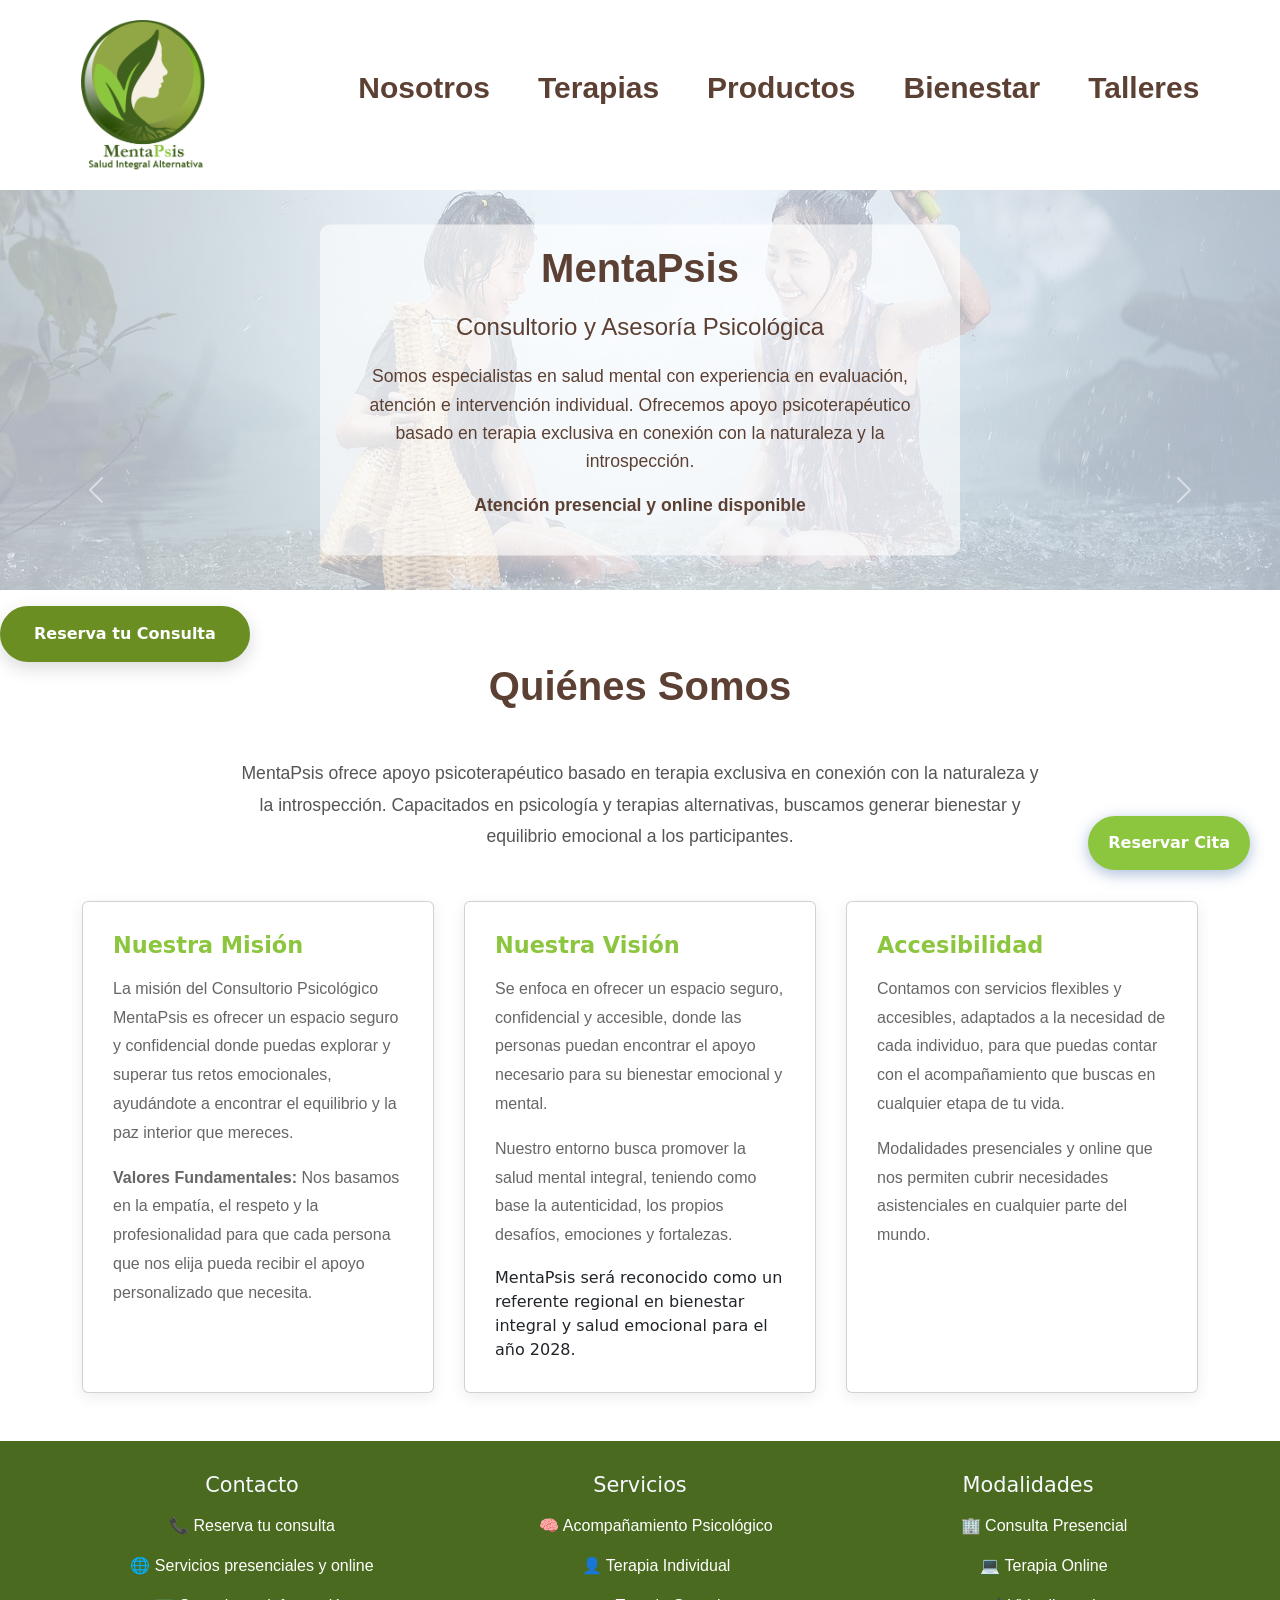
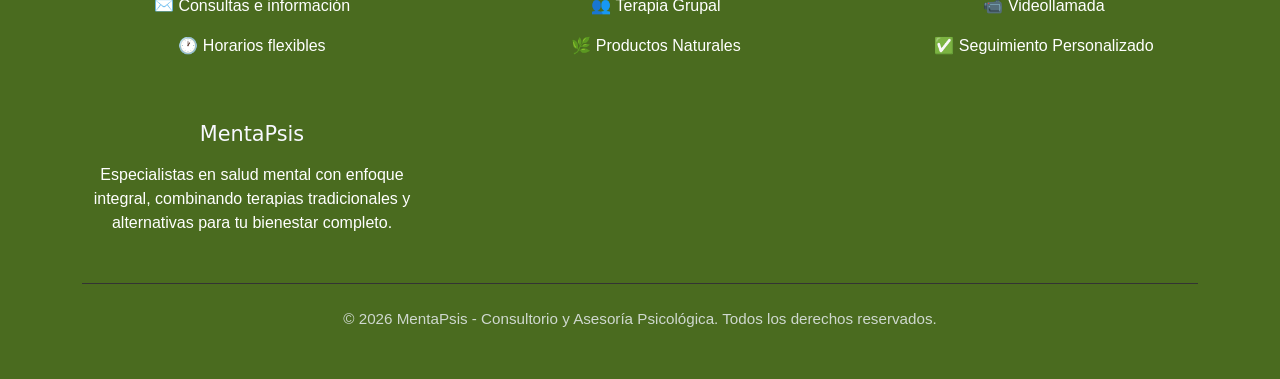
<file: index.html>
<!DOCTYPE html>
<html lang="es">
<head>
    <meta charset="UTF-8">
    <link rel="stylesheet" href="style.css" type="text/css" href="css/formatos.css">
    <title>MentaPsis | Especialistas en Salud Mental | Consultorio Psicológico</title>
    
    <!-- link de Bootstrap Inicio -->
    <link href="https://cdn.jsdelivr.net/npm/bootstrap@5.3.7/dist/css/bootstrap.min.css" rel="stylesheet" integrity="sha384-LN+7fdVzj6u52u30Kp6M/trliBMCMKTyK833zpbD+pXdCLuTusPj697FH4R/5mcr" crossorigin="anonymous">



</head>
<body>
 
<!-- header -->    
<header>
<div class="logo"> <img src="./img/Logo MentaPsis.png"><div class="infoheader">
<ul class="nav-links">
            <li><a href="index.html">Nosotros</a></li>
            <li><a href="terapias.html">Terapias</a></li>            
            <li><a href="productos.html">Productos</a></li>
            <li><a href="bienestar.html">Bienestar</a></li>
            <li><a href="talleres.html">Talleres</a></li>
            
        </ul>   
</div></div>
</header>

          
<!-- carrusel -->
<div class="carrusel">
  <!-- Carrusel -->
  <div id="carouselExampleFade" class="carousel slide carousel-fade" data-bs-ride="carousel">
    
    <!-- Carrusel interno -->
    <div class="carousel-inner">
      <div class="carousel-item active">
        <img src="./img/resilenciaslider.jpg" class="d-block w-100 carousel-img">
      </div>
      <div class="carousel-item">
    <img src="./img/familiaslider.jpg" class="d-block w-100 carousel-img" alt="1">
    </div>
    <div class="carousel-item">
     <img src="./img/tranquilidadslider.jpg" class="d-block w-100 carousel-img" alt="1">
    </div>
    </div>

    <!-- Controles -->
    <button class="carousel-control-prev" type="button" data-bs-target="#carouselExampleFade" data-bs-slide="prev">
      <span class="carousel-control-prev-icon" aria-hidden="true"></span>
      <span class="visually-hidden">Previous</span>
    </button>
    <button class="carousel-control-next" type="button" data-bs-target="#carouselExampleFade" data-bs-slide="next">
      <span class="carousel-control-next-icon" aria-hidden="true"></span>
      <span class="visually-hidden">Next</span>
    </button>
  </div>

  <!-- Texto fijo fuera del carrusel -->
  <div class="texto-carrusel">
    <h1>MentaPsis</h1>
    <p class="subtitle">Consultorio y Asesoría Psicológica</p>
    <p>Somos especialistas en salud mental con experiencia en evaluación, atención e intervención individual. Ofrecemos apoyo psicoterapéutico basado en terapia exclusiva en conexión con la naturaleza y la introspección.</p>
    <p><strong>Atención presencial y online disponible</strong></p>
  </div>
</div>



<a href="https://wa.me/573156276330?text=Hola%2C%20me%20interesa%20recibir%20informaci%C3%B3n%20sobre%20los%20servicios%20de%20MentaPsis%20y%20conocer%20c%C3%B3mo%20puedo%20iniciar%20un%20proceso.%20Gracias." class="cta-button">Reserva tu Consulta</a>

<a href="https://wa.me/573156276330?text=Hola%2C%20me%20interesa%20recibir%20informaci%C3%B3n%20sobre%20los%20servicios%20de%20MentaPsis%20y%20conocer%20c%C3%B3mo%20puedo%20iniciar%20un%20proceso.%20Gracias." class="contact-float">Reservar Cita</a>


  <!-- Quienes somos -->
    
    <section id="quienes-somos" class="section">
        <div class="container">
            <h2>Quiénes Somos</h2>
            <div class="services-intro">
            <p>MentaPsis ofrece apoyo psicoterapéutico basado en terapia exclusiva en conexión con la naturaleza y la introspección. Capacitados en psicología y terapias alternativas, buscamos generar bienestar y equilibrio emocional a los participantes.</p>
            </div>
            
            <div class="cards-grid">
                <div class="card">
                    <h4>Nuestra Misión</h4>
                    <p>La misión del Consultorio Psicológico MentaPsis es ofrecer un espacio seguro y confidencial donde puedas explorar y superar tus retos emocionales, ayudándote a encontrar el equilibrio y la paz interior que mereces.</p>
                    <p><strong>Valores Fundamentales:</strong> Nos basamos en la empatía, el respeto y la profesionalidad para que cada persona que nos elija pueda recibir el apoyo personalizado que necesita.</p>
                </div>
                <div class="card">
                    <h4>Nuestra Visión</h4>
                    <p>Se enfoca en ofrecer un espacio seguro, confidencial y accesible, donde las personas puedan encontrar el apoyo necesario para su bienestar emocional y mental.</p>
                    <p>Nuestro entorno busca promover la salud mental integral, teniendo como base la autenticidad, los propios desafíos, emociones y fortalezas.</p> MentaPsis será reconocido como un referente regional en bienestar integral y salud emocional para el año 2028.
                </div>                
                <div class="card">
                    <h4>Accesibilidad</h4>
                    <p>Contamos con servicios flexibles y accesibles, adaptados a la necesidad de cada individuo, para que puedas contar con el acompañamiento que buscas en cualquier etapa de tu vida.</p>
                    <p>Modalidades presenciales y online que nos permiten cubrir necesidades asistenciales en cualquier parte del mundo.</p>
                </div>
            </div>
        </div>
    </section>







<!-- Footer -->      
<footer id="contacto">
        <div class="container">
            <div class="footer-content">


                <div class="footer-section">
                    <h3>Contacto</h3>
                    <p>📞 Reserva tu consulta</p>
                    <p>🌐 Servicios presenciales y online</p>
                    <p>✉️ Consultas e información</p>
                    <p>🕐 Horarios flexibles</p>
                </div>
                
               
<div class="footer-section">
    <h3>Servicios</h3>
    <ul>
        <p>🧠 Acompañamiento Psicológico</p>
        <p>👤 Terapia Individual</p>
        <p>👥 Terapia Grupal</p>
        <p>🌿 Productos Naturales</p>
    </ul>
</div>

                
                
<div class="footer-section">
    <h3>Modalidades</h3>
    <ul>
        <p>🏢 Consulta Presencial</p>
        <p>💻 Terapia Online</p>
        <p>📹 Videollamada</p>
        <p>✅ Seguimiento Personalizado</p>
    </ul>
</div>

                
                <div class="footer-section">
                    <h3>MentaPsis</h3>
                    <p>Especialistas en salud mental con enfoque integral, combinando terapias tradicionales y alternativas para tu bienestar completo.</p>
                </div>
            </div>
            
            <div class="footer-bottom">
                <p>&copy; 2026 MentaPsis - Consultorio y Asesoría Psicológica. Todos los derechos reservados.</p>
            </div>
        </div>
    </footer>



</div>





    

    


    
    <script>
        // Smooth scroll for navigation links (Desplazamiento suave para enlaces de navegación)
        document.querySelectorAll('a[href^="#"]').forEach(anchor => {
            anchor.addEventListener('click', function (e) {
                e.preventDefault();
                const target = document.querySelector(this.getAttribute('href'));
                if (target) {
                    target.scrollIntoView({
                        behavior: 'smooth',
                        block: 'start'
                    });
                }
            });
        });

        // Add scroll effect to cards (Añadir efecto de desplazamiento a las tarjetas)
        const observerOptions = {
            threshold: 0.1,
            rootMargin: '0px 0px -50px 0px'
        };

        const observer = new IntersectionObserver((entries) => {
            entries.forEach(entry => {
                if (entry.isIntersecting) {
                    entry.target.style.opacity = '1';
                    entry.target.style.transform = 'translateY(0)';
                }
            });
        }, observerOptions);

        document.querySelectorAll('.card, .therapy-card, .product-card').forEach(card => {
            card.style.opacity = '0';
            card.style.transform = 'translateY(20px)';
            card.style.transition = 'opacity 0.6s ease, transform 0.6s ease';
            observer.observe(card);
        });
    </script>

    <!-- Link de Bootstrap Cierre -->
    <script src="https://cdn.jsdelivr.net/npm/bootstrap@5.3.7/dist/js/bootstrap.bundle.min.js" integrity="sha384-ndDqU0Gzau9qJ1lfW4pNLlhNTkCfHzAVBReH9diLvGRem5+R9g2FzA8ZGN954O5Q" crossorigin="anonymous"></script>

</body>
</html>
</file>
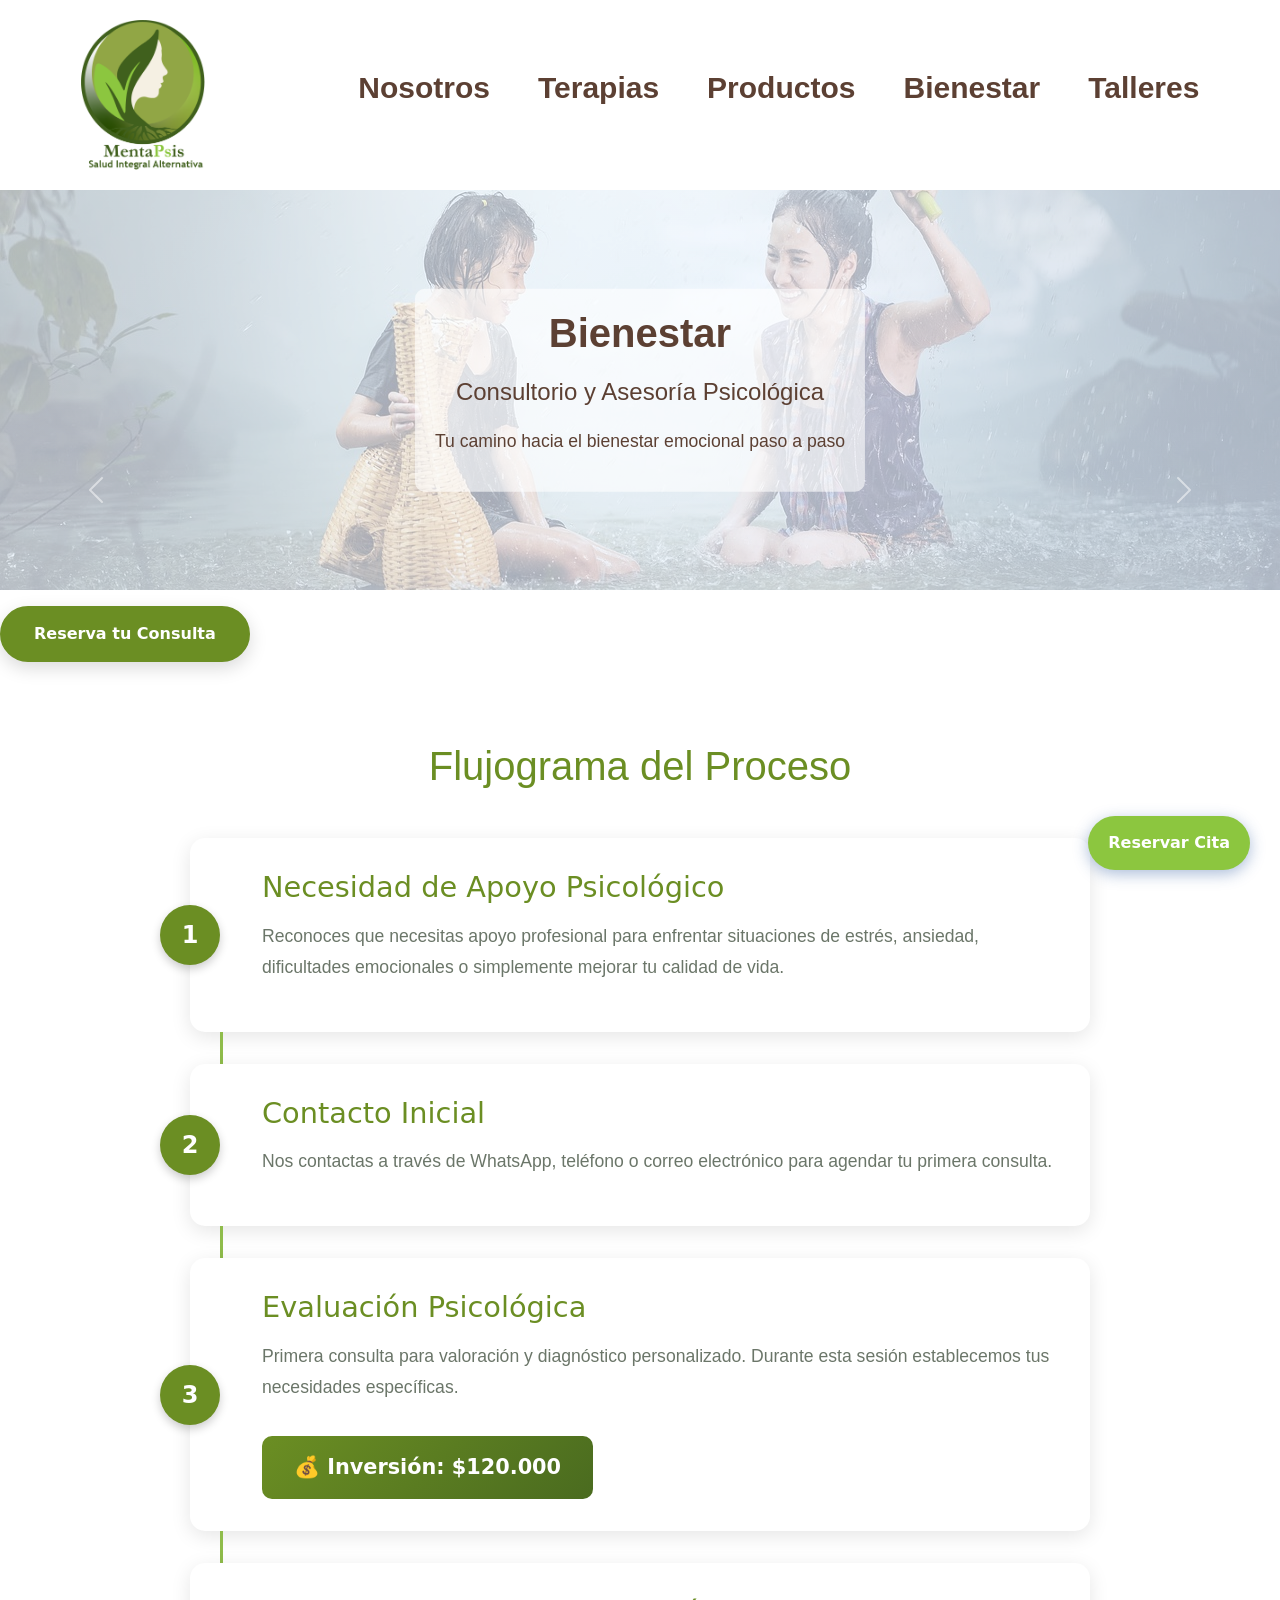
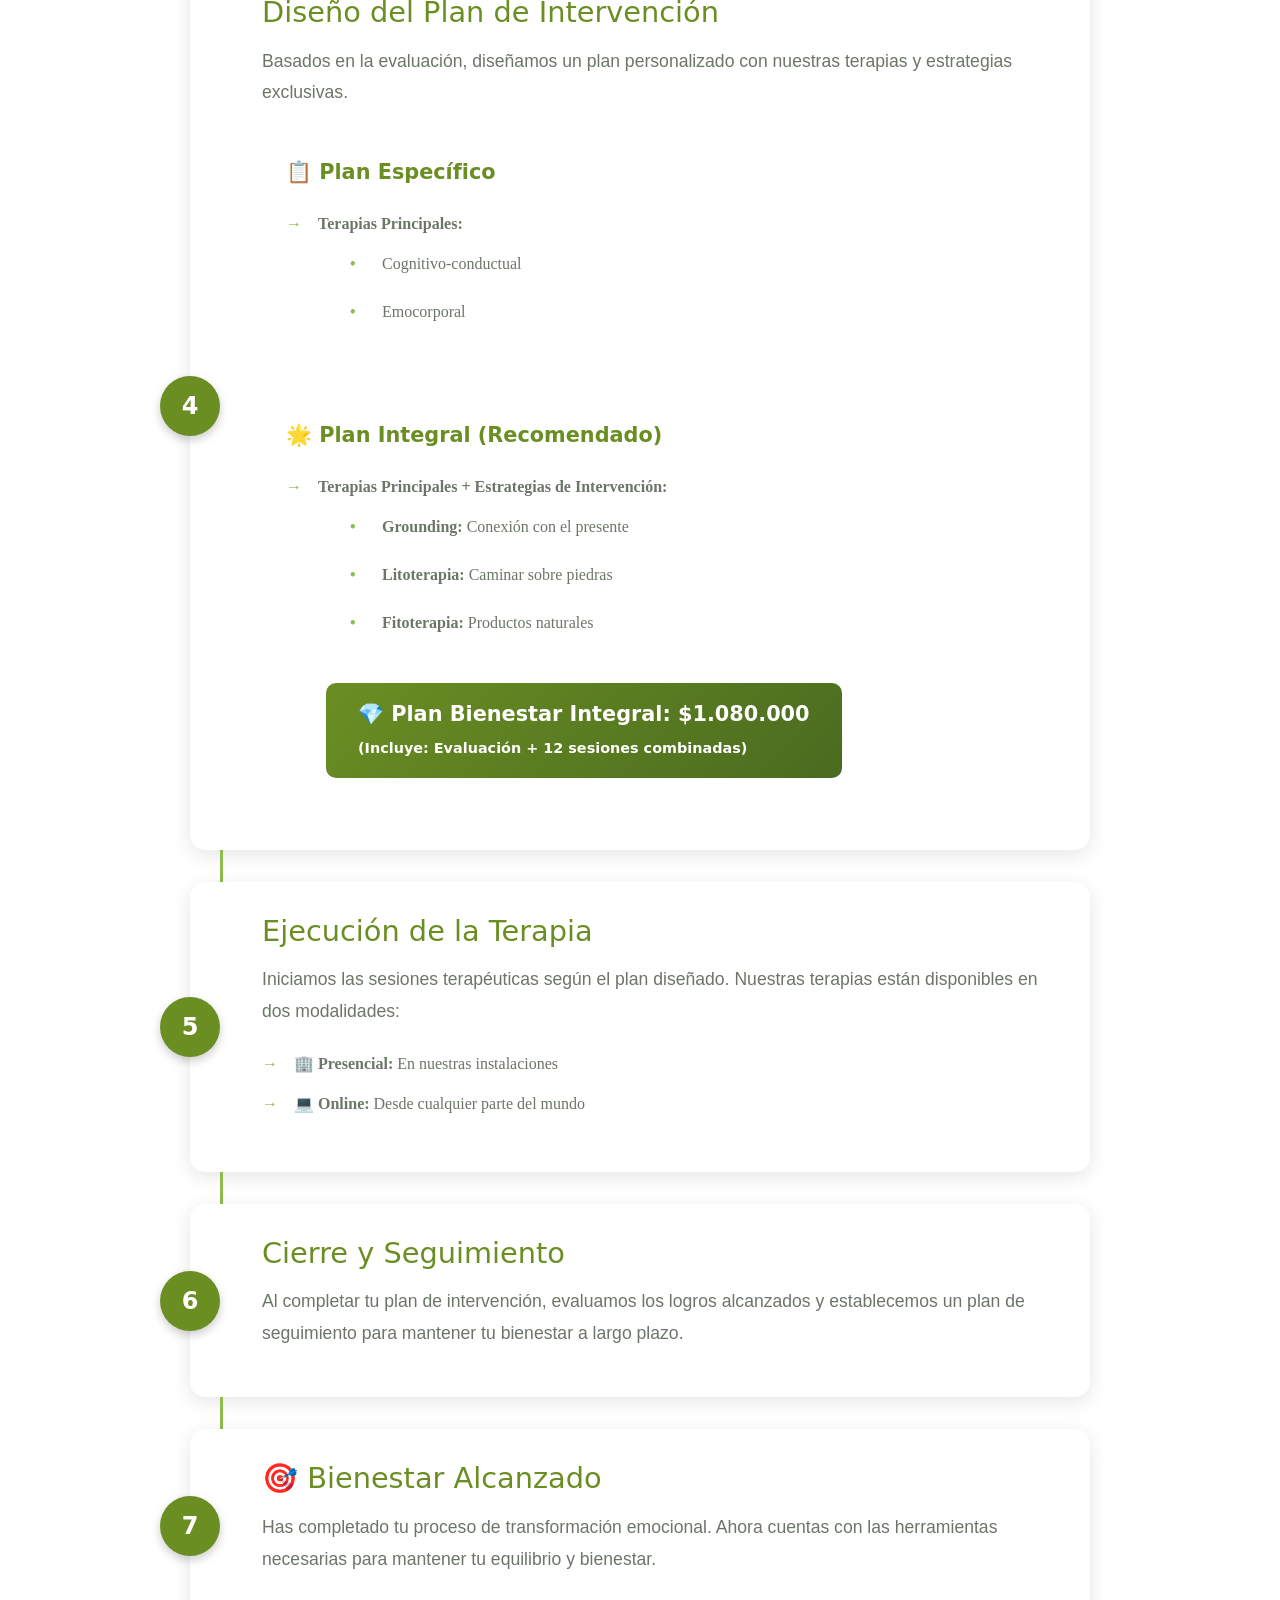
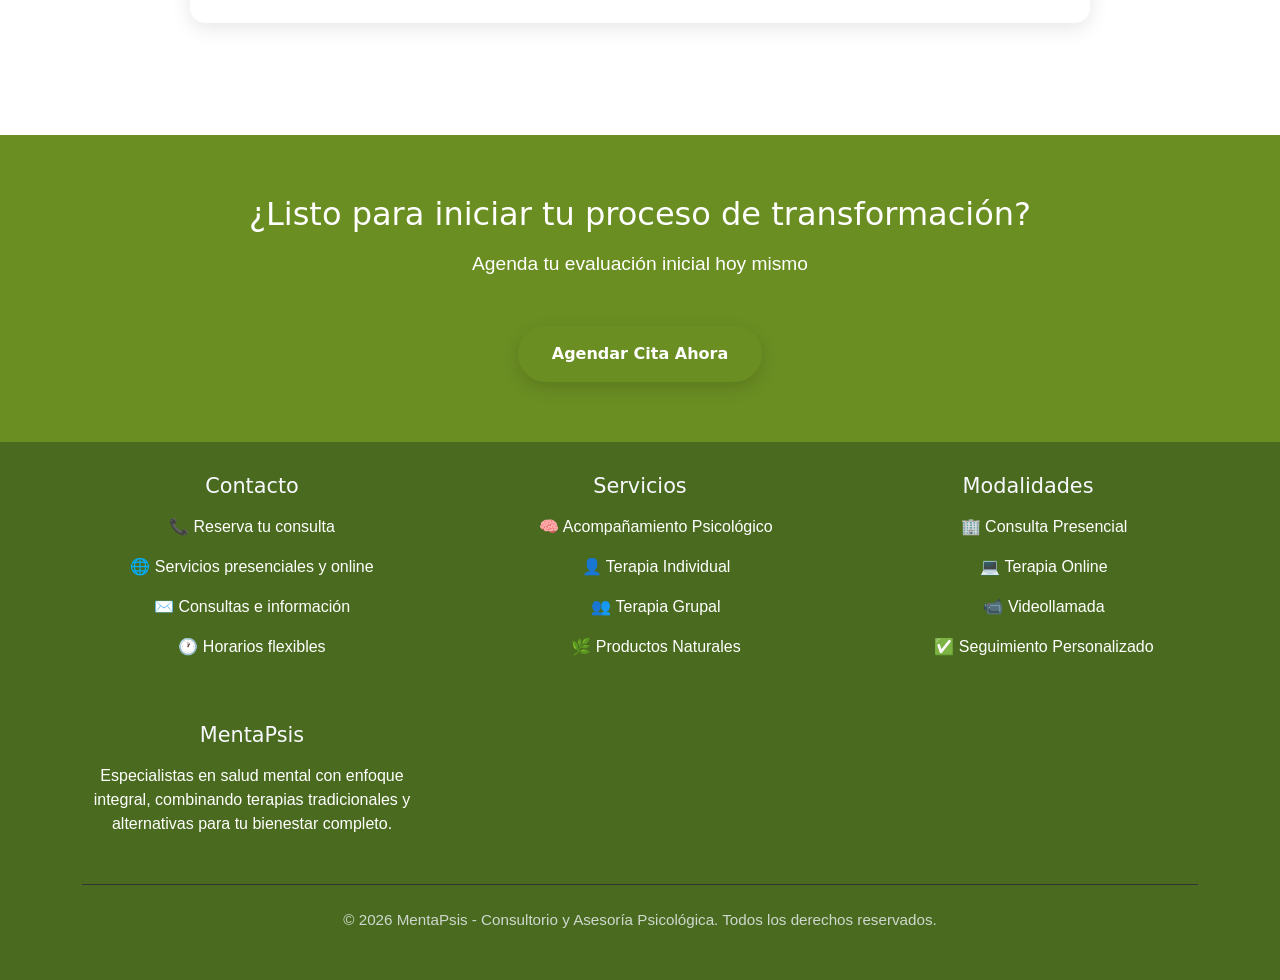
<file: bienestar.html>
<!DOCTYPE html>
<html lang="es">
<head>
    <meta charset="UTF-8">
    <link rel="stylesheet" href="style.css" type="text/css" href="css/formatos.css">
    <title>Bienestar</title>
    
    <!-- link de Bootstrap Inicio -->
    <link href="https://cdn.jsdelivr.net/npm/bootstrap@5.3.7/dist/css/bootstrap.min.css" rel="stylesheet" integrity="sha384-LN+7fdVzj6u52u30Kp6M/trliBMCMKTyK833zpbD+pXdCLuTusPj697FH4R/5mcr" crossorigin="anonymous">

    <!-- link de Bootstrap Inicio -->
     

</head>
<body>
 
<header>
<div class="logo"> <img src="./img/Logo MentaPsis.png"><div class="infoheader">
<ul class="nav-links">
            <li><a href="index.html">Nosotros</a></li>
            <li><a href="terapias.html">Terapias</a></li>            
            <li><a href="productos.html">Productos</a></li>
            <li><a href="bienestar.html">Bienestar</a></li>
            <li><a href="talleres.html">Talleres</a></li>
            
        </ul>   
</div></div>
</header>



<!-- carrusel -->
<div class="carrusel">
  <!-- Carrusel -->
  <div id="carouselExampleFade" class="carousel slide carousel-fade" data-bs-ride="carousel">
    
    <!-- Carrusel interno -->
    <div class="carousel-inner">
      <div class="carousel-item active">
        <img src="./img/resilenciaslider.jpg" class="d-block w-100 carousel-img">
      </div>
      <div class="carousel-item">
    <img src="./img/familiaslider.jpg" class="d-block w-100 carousel-img" alt="1">
    </div>
    <div class="carousel-item">
     <img src="./img/tranquilidadslider.jpg" class="d-block w-100 carousel-img" alt="1">
    </div>
    </div>

    <!-- Controles -->
    <button class="carousel-control-prev" type="button" data-bs-target="#carouselExampleFade" data-bs-slide="prev">
      <span class="carousel-control-prev-icon" aria-hidden="true"></span>
      <span class="visually-hidden">Previous</span>
    </button>
    <button class="carousel-control-next" type="button" data-bs-target="#carouselExampleFade" data-bs-slide="next">
      <span class="carousel-control-next-icon" aria-hidden="true"></span>
      <span class="visually-hidden">Next</span>
    </button>
  </div>

  <!-- Texto fijo fuera del carrusel -->
  <div class="texto-carrusel">
    <h1>Bienestar</h1>
    <p class="subtitle">Consultorio y Asesoría Psicológica</p>
    <p>Tu camino hacia el bienestar emocional paso a paso</strong></p>
  </div>
</div>



<a href="https://wa.me/573156276330?text=Hola%2C%20me%20interesa%20recibir%20informaci%C3%B3n%20sobre%20los%20servicios%20de%20MentaPsis%20y%20conocer%20c%C3%B3mo%20puedo%20iniciar%20un%20proceso.%20Gracias." class="cta-button">Reserva tu Consulta</a>

<a href="https://wa.me/573156276330?text=Hola%2C%20me%20interesa%20recibir%20informaci%C3%B3n%20sobre%20los%20servicios%20de%20MentaPsis%20y%20conocer%20c%C3%B3mo%20puedo%20iniciar%20un%20proceso.%20Gracias." class="contact-float">Reservar Cita</a>




    
 <!-- Flujograma -->
    <section class="flujograma">
        <div class="container">
            <h2 class="flujograma-title">Flujograma del Proceso</h2>
            
            <div class="flow-container">
                <!-- Paso 1 -->
                <div class="flow-step">
                    <div class="step-number">1</div>
                    <h3 class="step-title">Necesidad de Apoyo Psicológico</h3>
                    <p class="step-description">
                        Reconoces que necesitas apoyo profesional para enfrentar situaciones de estrés, ansiedad, dificultades emocionales o simplemente mejorar tu calidad de vida.
                    </p>
                </div>

                <!-- Paso 2 -->
                <div class="flow-step">
                    <div class="step-number">2</div>
                    <h3 class="step-title">Contacto Inicial</h3>
                    <p class="step-description">
                        Nos contactas a través de WhatsApp, teléfono o correo electrónico para agendar tu primera consulta.
                    </p>
                </div>

                <!-- Paso 3 -->
                <div class="flow-step">
                    <div class="step-number">3</div>
                    <h3 class="step-title">Evaluación Psicológica</h3>
                    <p class="step-description">
                        Primera consulta para valoración y diagnóstico personalizado. Durante esta sesión establecemos tus necesidades específicas.
                    </p>
                    <div class="precio-box">💰 Inversión: $120.000</div>
                </div>

                <!-- Paso 4 -->
                <div class="flow-step">
                    <div class="step-number">4</div>
                    <h3 class="step-title">Diseño del Plan de Intervención</h3>
                    <p class="step-description">
                        Basados en la evaluación, diseñamos un plan personalizado con nuestras terapias y estrategias exclusivas.
                    </p>
                    
                    <div class="step-options">
                        <!-- Plan Específico -->
                        <div class="option-group">
                            <div class="option-title">📋 Plan Específico</div>
                            <ul class="option-list">
                                <li>
                                    <strong>Terapias Principales:</strong>
                                    <ul class="option-list">
                                        <li class="sub-option">Cognitivo-conductual</li>
                                        <li class="sub-option">Emocorporal</li>
                                    </ul>
                                </li>
                            </ul>
                        </div>

                        <!-- Plan Integral -->
                        <div class="option-group">
                            <div class="option-title">🌟 Plan Integral (Recomendado)</div>
                            <ul class="option-list">
                                <li>
                                    <strong>Terapias Principales + Estrategias de Intervención:</strong>
                                    <ul class="option-list">
                                        <li class="sub-option"><strong>Grounding:</strong> Conexión con el presente</li>
                                        <li class="sub-option"><strong>Litoterapia:</strong> Caminar sobre piedras</li>
                                        <li class="sub-option"><strong>Fitoterapia:</strong> Productos naturales</li>
                                    </ul>
                                </li>
                            </ul>
                            <div class="precio-box">
                                💎 Plan Bienestar Integral: $1.080.000
                                <br><small style="font-size: 0.9rem;">(Incluye: Evaluación + 12 sesiones combinadas)</small>
                            </div>
                        </div>
                    </div>
                </div>

                <!-- Paso 5 -->
                <div class="flow-step">
                    <div class="step-number">5</div>
                    <h3 class="step-title">Ejecución de la Terapia</h3>
                    <p class="step-description">
                        Iniciamos las sesiones terapéuticas según el plan diseñado. Nuestras terapias están disponibles en dos modalidades:
                    </p>
                    <ul class="option-list" style="margin-left: 40px; margin-top: 1rem;">
                        <li>🏢 <strong>Presencial:</strong> En nuestras instalaciones</li>
                        <li>💻 <strong>Online:</strong> Desde cualquier parte del mundo</li>
                    </ul>
                </div>

                <!-- Paso 6 -->
                <div class="flow-step">
                    <div class="step-number">6</div>
                    <h3 class="step-title">Cierre y Seguimiento</h3>
                    <p class="step-description">
                        Al completar tu plan de intervención, evaluamos los logros alcanzados y establecemos un plan de seguimiento para mantener tu bienestar a largo plazo.
                    </p>
                </div>

                <!-- Paso 7 -->
                <div class="flow-step">
                    <div class="step-number">7</div>
                    <h3 class="step-title">🎯 Bienestar Alcanzado</h3>
                    <p class="step-description">
                        Has completado tu proceso de transformación emocional. Ahora cuentas con las herramientas necesarias para mantener tu equilibrio y bienestar.
                    </p>
                </div>
            </div>
        </div>
    </section>

    <!-- CTA -->
    <section class="cta-section">
        <div class="container">
            <h3>¿Listo para iniciar tu proceso de transformación?</h3>
            <p style="font-size: 1.2rem; margin-bottom: 2rem;">
                Agenda tu evaluación inicial hoy mismo
            </p>
            <a href="https://wa.me/573156276330?text=Hola%2C%20me%20interesa%20recibir%20informaci%C3%B3n%20sobre%20los%20servicios%20de%20MentaPsis%20y%20conocer%20c%C3%B3mo%20puedo%20iniciar%20un%20proceso.%20Gracias." class="cta-button">Agendar Cita Ahora</a>
        </div>
    </section>








<!-- Footer -->      
<footer id="contacto">
        <div class="container">
            <div class="footer-content">


                <div class="footer-section">
                    <h3>Contacto</h3>
                    <p>📞 Reserva tu consulta</p>
                    <p>🌐 Servicios presenciales y online</p>
                    <p>✉️ Consultas e información</p>
                    <p>🕐 Horarios flexibles</p>
                </div>
                
               
<div class="footer-section">
    <h3>Servicios</h3>
    <ul>
        <p>🧠 Acompañamiento Psicológico</p>
        <p>👤 Terapia Individual</p>
        <p>👥 Terapia Grupal</p>
        <p>🌿 Productos Naturales</p>
    </ul>
</div>

                
                
<div class="footer-section">
    <h3>Modalidades</h3>
    <ul>
        <p>🏢 Consulta Presencial</p>
        <p>💻 Terapia Online</p>
        <p>📹 Videollamada</p>
        <p>✅ Seguimiento Personalizado</p>
    </ul>
</div>

                
                <div class="footer-section">
                    <h3>MentaPsis</h3>
                    <p>Especialistas en salud mental con enfoque integral, combinando terapias tradicionales y alternativas para tu bienestar completo.</p>
                </div>
            </div>
            
            <div class="footer-bottom">
                <p>&copy; 2026 MentaPsis - Consultorio y Asesoría Psicológica. Todos los derechos reservados.</p>
            </div>
        </div>
    </footer>



</div>





    

    


    
    <script>
        // Smooth scroll for navigation links (Desplazamiento suave para enlaces de navegación)
        document.querySelectorAll('a[href^="#"]').forEach(anchor => {
            anchor.addEventListener('click', function (e) {
                e.preventDefault();
                const target = document.querySelector(this.getAttribute('href'));
                if (target) {
                    target.scrollIntoView({
                        behavior: 'smooth',
                        block: 'start'
                    });
                }
            });
        });

        // Add scroll effect to cards (Añadir efecto de desplazamiento a las tarjetas)
        const observerOptions = {
            threshold: 0.1,
            rootMargin: '0px 0px -50px 0px'
        };

        const observer = new IntersectionObserver((entries) => {
            entries.forEach(entry => {
                if (entry.isIntersecting) {
                    entry.target.style.opacity = '1';
                    entry.target.style.transform = 'translateY(0)';
                }
            });
        }, observerOptions);

        document.querySelectorAll('.card, .therapy-card, .product-card').forEach(card => {
            card.style.opacity = '0';
            card.style.transform = 'translateY(20px)';
            card.style.transition = 'opacity 0.6s ease, transform 0.6s ease';
            observer.observe(card);
        });
    </script>

    <!-- Link de Bootstrap Cierre -->
    <script src="https://cdn.jsdelivr.net/npm/bootstrap@5.3.7/dist/js/bootstrap.bundle.min.js" integrity="sha384-ndDqU0Gzau9qJ1lfW4pNLlhNTkCfHzAVBReH9diLvGRem5+R9g2FzA8ZGN954O5Q" crossorigin="anonymous"></script>

</body>
</html>
</file>
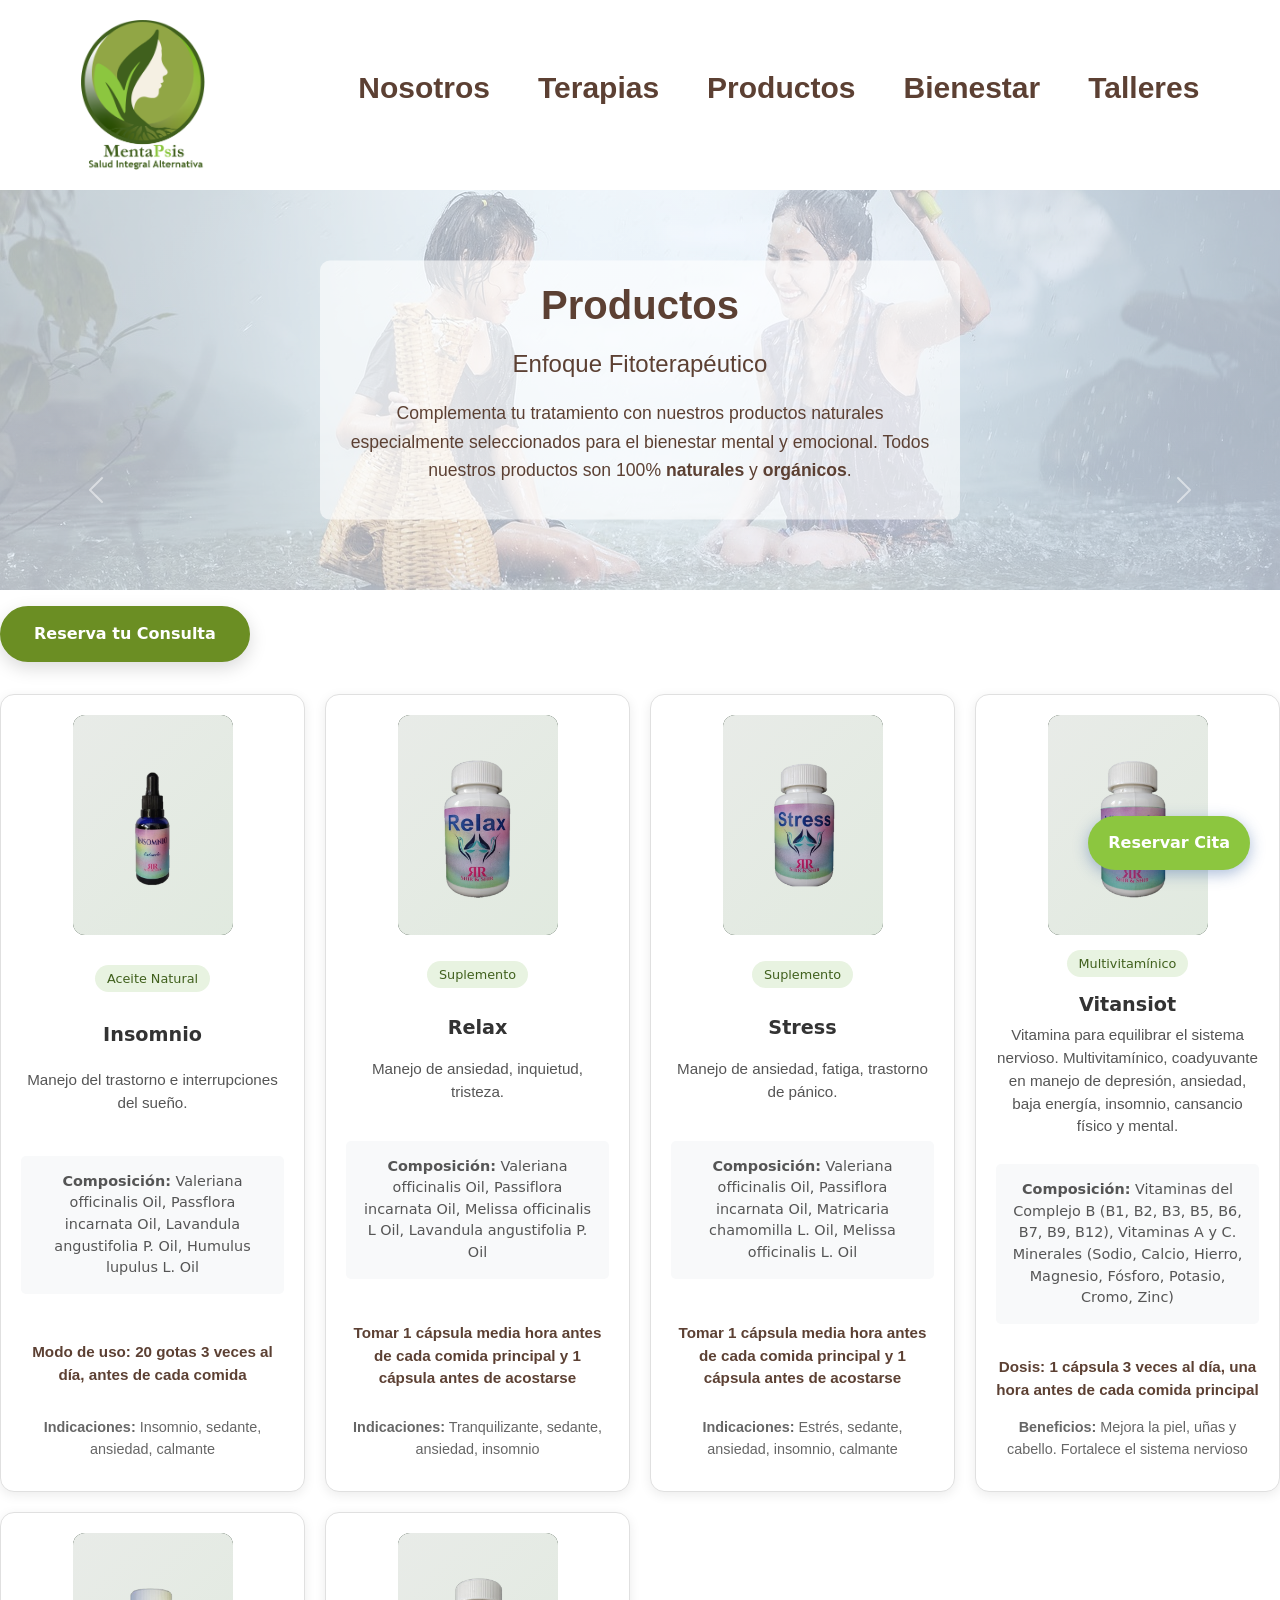
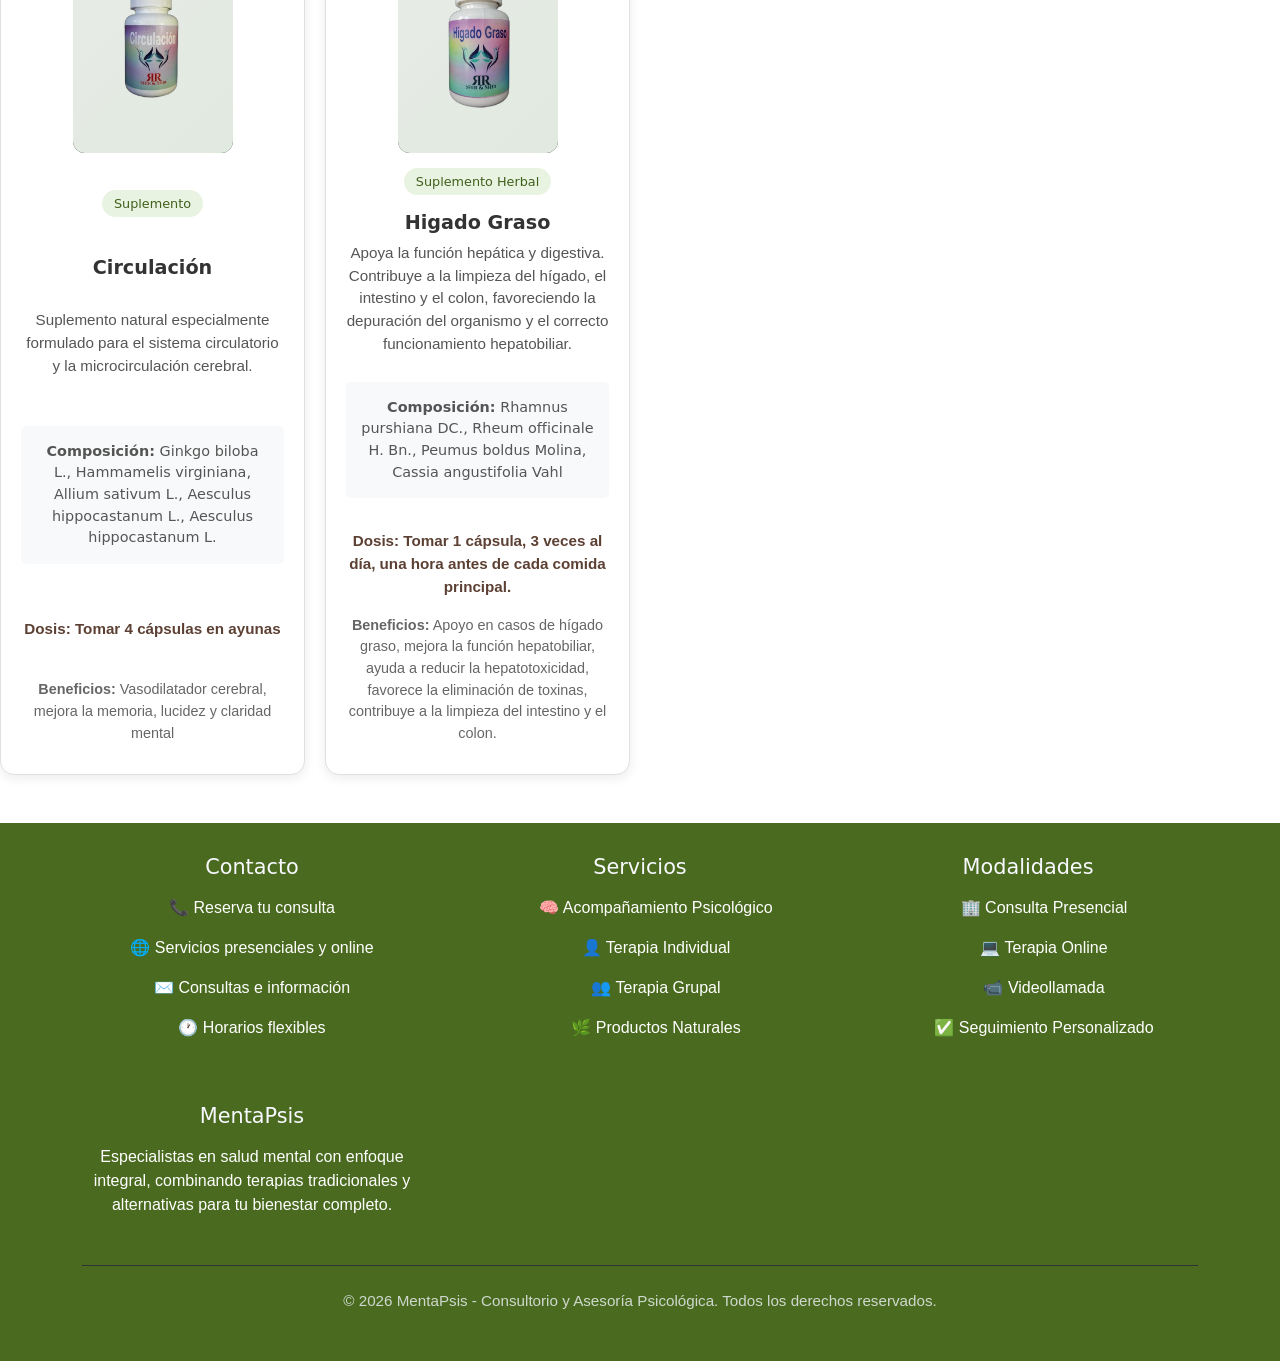
<file: productos.html>
<!DOCTYPE html>
<html lang="es">
<head>
    <meta charset="UTF-8">
    <link rel="stylesheet" href="style.css" type="text/css" href="css/formatos.css">
    <title>Productos</title>
    
    <!-- link de Bootstrap Inicio -->
    <link href="https://cdn.jsdelivr.net/npm/bootstrap@5.3.7/dist/css/bootstrap.min.css" rel="stylesheet" integrity="sha384-LN+7fdVzj6u52u30Kp6M/trliBMCMKTyK833zpbD+pXdCLuTusPj697FH4R/5mcr" crossorigin="anonymous">

    <!-- link de Bootstrap Inicio -->
     

</head>
<body>
 
<header>
<div class="logo"> <img src="./img/Logo MentaPsis.png"><div class="infoheader">
<ul class="nav-links">
            <li><a href="index.html">Nosotros</a></li>
            <li><a href="terapias.html">Terapias</a></li>            
            <li><a href="productos.html">Productos</a></li>
            <li><a href="bienestar.html">Bienestar</a></li>
            <li><a href="talleres.html">Talleres</a></li>
            
        </ul>   
</div></div>
</header>



<!-- carrusel -->
<div class="carrusel">
  <!-- Carrusel -->
  <div id="carouselExampleFade" class="carousel slide carousel-fade" data-bs-ride="carousel">
    
    <!-- Carrusel interno -->
    <div class="carousel-inner">
      <div class="carousel-item active">
        <img src="/img/resilenciaslider.jpg" class="d-block w-100 carousel-img">
      </div>
      <div class="carousel-item">
    <img src="./img/familiaslider.jpg" class="d-block w-100 carousel-img" alt="1">
    </div>
    <div class="carousel-item">
     <img src="./img/tranquilidadslider.jpg" class="d-block w-100 carousel-img" alt="1">
    </div>
    </div>

    <!-- Controles -->
    <button class="carousel-control-prev" type="button" data-bs-target="#carouselExampleFade" data-bs-slide="prev">
      <span class="carousel-control-prev-icon" aria-hidden="true"></span>
      <span class="visually-hidden">Previous</span>
    </button>
    <button class="carousel-control-next" type="button" data-bs-target="#carouselExampleFade" data-bs-slide="next">
      <span class="carousel-control-next-icon" aria-hidden="true"></span>
      <span class="visually-hidden">Next</span>
    </button>
  </div>

  <!-- Texto fijo fuera del carrusel -->
  <div class="texto-carrusel">
    <h1>Productos</h1>
    <p class="subtitle">Enfoque Fitoterapéutico</p>
    <p>Complementa tu tratamiento con nuestros productos naturales especialmente seleccionados para el bienestar mental y emocional. Todos nuestros productos son 100% <strong>naturales</strong> y <strong>orgánicos</strong>.
  </div>
</div>





<a href="https://wa.me/573156276330?text=Hola%2C%20me%20interesa%20recibir%20informaci%C3%B3n%20sobre%20los%20servicios%20de%20MentaPsis%20y%20conocer%20c%C3%B3mo%20puedo%20iniciar%20un%20proceso.%20Gracias." class="cta-button">Reserva tu Consulta</a>

<a href="https://wa.me/573156276330?text=Hola%2C%20me%20interesa%20recibir%20informaci%C3%B3n%20sobre%20los%20servicios%20de%20MentaPsis%20y%20conocer%20c%C3%B3mo%20puedo%20iniciar%20un%20proceso.%20Gracias." class="contact-float">Reservar Cita</a>





 <div class="products-grid">
                <div class="product-card">

                    <img src="./img/insomnio.png" alt="">

                    <div class="product-type">Aceite Natural</div>
                    <h4>Insomnio</h4>
                    <p>Manejo del trastorno e interrupciones del sueño.</p>
                    <div class="composition">
                        <strong>Composición:</strong> Valeriana officinalis Oil, Passflora incarnata Oil, Lavandula angustifolia P. Oil, Humulus lupulus L. Oil
                    </div>
                    <p class="usage">Modo de uso: 20 gotas 3 veces al día, antes de cada comida</p>
                    <p class="indications"><strong>Indicaciones:</strong> Insomnio, sedante, ansiedad, calmante</p>
                </div>

                <div class="product-card">

<img src="./img/relax.png" alt="">

                    <div class="product-type">Suplemento</div>
                    <h4>Relax</h4>
                    <p>Manejo de ansiedad, inquietud, tristeza.</p>
                    <div class="composition">
                        <strong>Composición:</strong> Valeriana officinalis Oil, Passiflora incarnata Oil, Melissa officinalis L Oil, Lavandula angustifolia P. Oil
                    </div>
                    <p class="usage"> Tomar 1 cápsula media hora antes de cada comida principal y 1 cápsula antes de acostarse</p>
                    <p class="indications"><strong>Indicaciones:</strong> Tranquilizante, sedante, ansiedad, insomnio</p>
                </div>
                

                <div class="product-card">

<img src="./img/stress.png" alt="">

                    <div class="product-type">Suplemento</div>
                    <h4>Stress</h4>
                    <p>Manejo de ansiedad, fatiga, trastorno de pánico.</p>
                    <div class="composition">
                        <strong>Composición:</strong> Valeriana officinalis Oil, Passiflora incarnata Oil, Matricaria chamomilla L. Oil, Melissa officinalis L. Oil
                    </div>
                    <p class="usage"> Tomar 1 cápsula media hora antes de cada comida principal y 1 cápsula antes de acostarse</p>
                    <p class="indications"><strong>Indicaciones:</strong> Estrés, sedante, ansiedad, insomnio, calmante</p>
                </div>

                <div class="product-card">


<img src="./img/vitansiot.png" alt="">

                    <div class="product-type">Multivitamínico</div>
                    <h4>Vitansiot</h4>
                    <p>Vitamina para equilibrar el sistema nervioso. Multivitamínico, coadyuvante en manejo de depresión, ansiedad, baja energía, insomnio, cansancio físico y mental.</p>
                    <div class="composition">
                        <strong>Composición:</strong> Vitaminas del Complejo B (B1, B2, B3, B5, B6, B7, B9, B12), Vitaminas A y C. Minerales (Sodio, Calcio, Hierro, Magnesio, Fósforo, Potasio, Cromo, Zinc)
                    </div>
                    <p class="usage">Dosis: 1 cápsula 3 veces al día, una hora antes de cada comida principal</p>
                    <p class="indications"><strong>Beneficios:</strong> Mejora la piel, uñas y cabello. Fortalece el sistema nervioso</p>
                </div>

                <div class="product-card">



<img src="./img/circulacion.png" alt="">

                    <div class="product-type">Suplemento</div>
                    <h4>Circulación</h4>
                    <p> Suplemento natural especialmente formulado para el sistema circulatorio y la microcirculación cerebral.</p>
                     <div class="composition">
                        <strong>Composición:</strong> Ginkgo biloba L., Hammamelis virginiana, Allium sativum L., Aesculus hippocastanum L., Aesculus hippocastanum L.
                    </div>
                    <p class="usage">Dosis: Tomar 4 cápsulas en ayunas </p>
                    <p class="indications"><strong>Beneficios:</strong> Vasodilatador cerebral, mejora la memoria, lucidez y claridad mental</p>
                </div>

                <div class="product-card">







                   

<img src="./img/higado.png" alt="">


                    <div class="product-type">Suplemento Herbal</div>
                    <h4>Higado Graso</h4>

                    <p> Apoya la función hepática y digestiva. Contribuye a la limpieza del hígado, el intestino y el colon, favoreciendo la depuración del organismo y el correcto funcionamiento hepatobiliar.</p>



                    <div class="composition">
                        <strong>Composición:</strong> Rhamnus purshiana DC., Rheum officinale H. Bn., Peumus boldus Molina, Cassia angustifolia Vahl
                    </div>


                    <p class="usage">Dosis: Tomar 1 cápsula, 3 veces al día, una hora antes de cada comida principal.</p>
                    <p class="indications"><strong>Beneficios:</strong> Apoyo en casos de hígado graso, mejora la función hepatobiliar, ayuda a reducir la hepatotoxicidad, favorece la eliminación de toxinas, contribuye a la limpieza del intestino y el colon. </div>


                </div>
            </div>
        </div>






<!-- Footer -->      
<footer id="contacto">
        <div class="container">
            <div class="footer-content">


                <div class="footer-section">
                    <h3>Contacto</h3>
                    <p>📞 Reserva tu consulta</p>
                    <p>🌐 Servicios presenciales y online</p>
                    <p>✉️ Consultas e información</p>
                    <p>🕐 Horarios flexibles</p>
                </div>
                
               
<div class="footer-section">
    <h3>Servicios</h3>
    <ul>
        <p>🧠 Acompañamiento Psicológico</p>
        <p>👤 Terapia Individual</p>
        <p>👥 Terapia Grupal</p>
        <p>🌿 Productos Naturales</p>
    </ul>
</div>

                
                
<div class="footer-section">
    <h3>Modalidades</h3>
    <ul>
        <p>🏢 Consulta Presencial</p>
        <p>💻 Terapia Online</p>
        <p>📹 Videollamada</p>
        <p>✅ Seguimiento Personalizado</p>
    </ul>
</div>

                
                <div class="footer-section">
                    <h3>MentaPsis</h3>
                    <p>Especialistas en salud mental con enfoque integral, combinando terapias tradicionales y alternativas para tu bienestar completo.</p>
                </div>
            </div>
            
            <div class="footer-bottom">
                <p>&copy; 2026 MentaPsis - Consultorio y Asesoría Psicológica. Todos los derechos reservados.</p>
            </div>
        </div>
    </footer>



</div>





    

    


    
    <script>
        // Smooth scroll for navigation links (Desplazamiento suave para enlaces de navegación)
        document.querySelectorAll('a[href^="#"]').forEach(anchor => {
            anchor.addEventListener('click', function (e) {
                e.preventDefault();
                const target = document.querySelector(this.getAttribute('href'));
                if (target) {
                    target.scrollIntoView({
                        behavior: 'smooth',
                        block: 'start'
                    });
                }
            });
        });

        // Add scroll effect to cards (Añadir efecto de desplazamiento a las tarjetas)
        const observerOptions = {
            threshold: 0.1,
            rootMargin: '0px 0px -50px 0px'
        };

        const observer = new IntersectionObserver((entries) => {
            entries.forEach(entry => {
                if (entry.isIntersecting) {
                    entry.target.style.opacity = '1';
                    entry.target.style.transform = 'translateY(0)';
                }
            });
        }, observerOptions);

        document.querySelectorAll('.card, .therapy-card, .product-card').forEach(card => {
            card.style.opacity = '0';
            card.style.transform = 'translateY(20px)';
            card.style.transition = 'opacity 0.6s ease, transform 0.6s ease';
            observer.observe(card);
        });
    </script>

    <!-- Link de Bootstrap Cierre -->
    <script src="https://cdn.jsdelivr.net/npm/bootstrap@5.3.7/dist/js/bootstrap.bundle.min.js" integrity="sha384-ndDqU0Gzau9qJ1lfW4pNLlhNTkCfHzAVBReH9diLvGRem5+R9g2FzA8ZGN954O5Q" crossorigin="anonymous"></script>

</body>
</html>
</file>
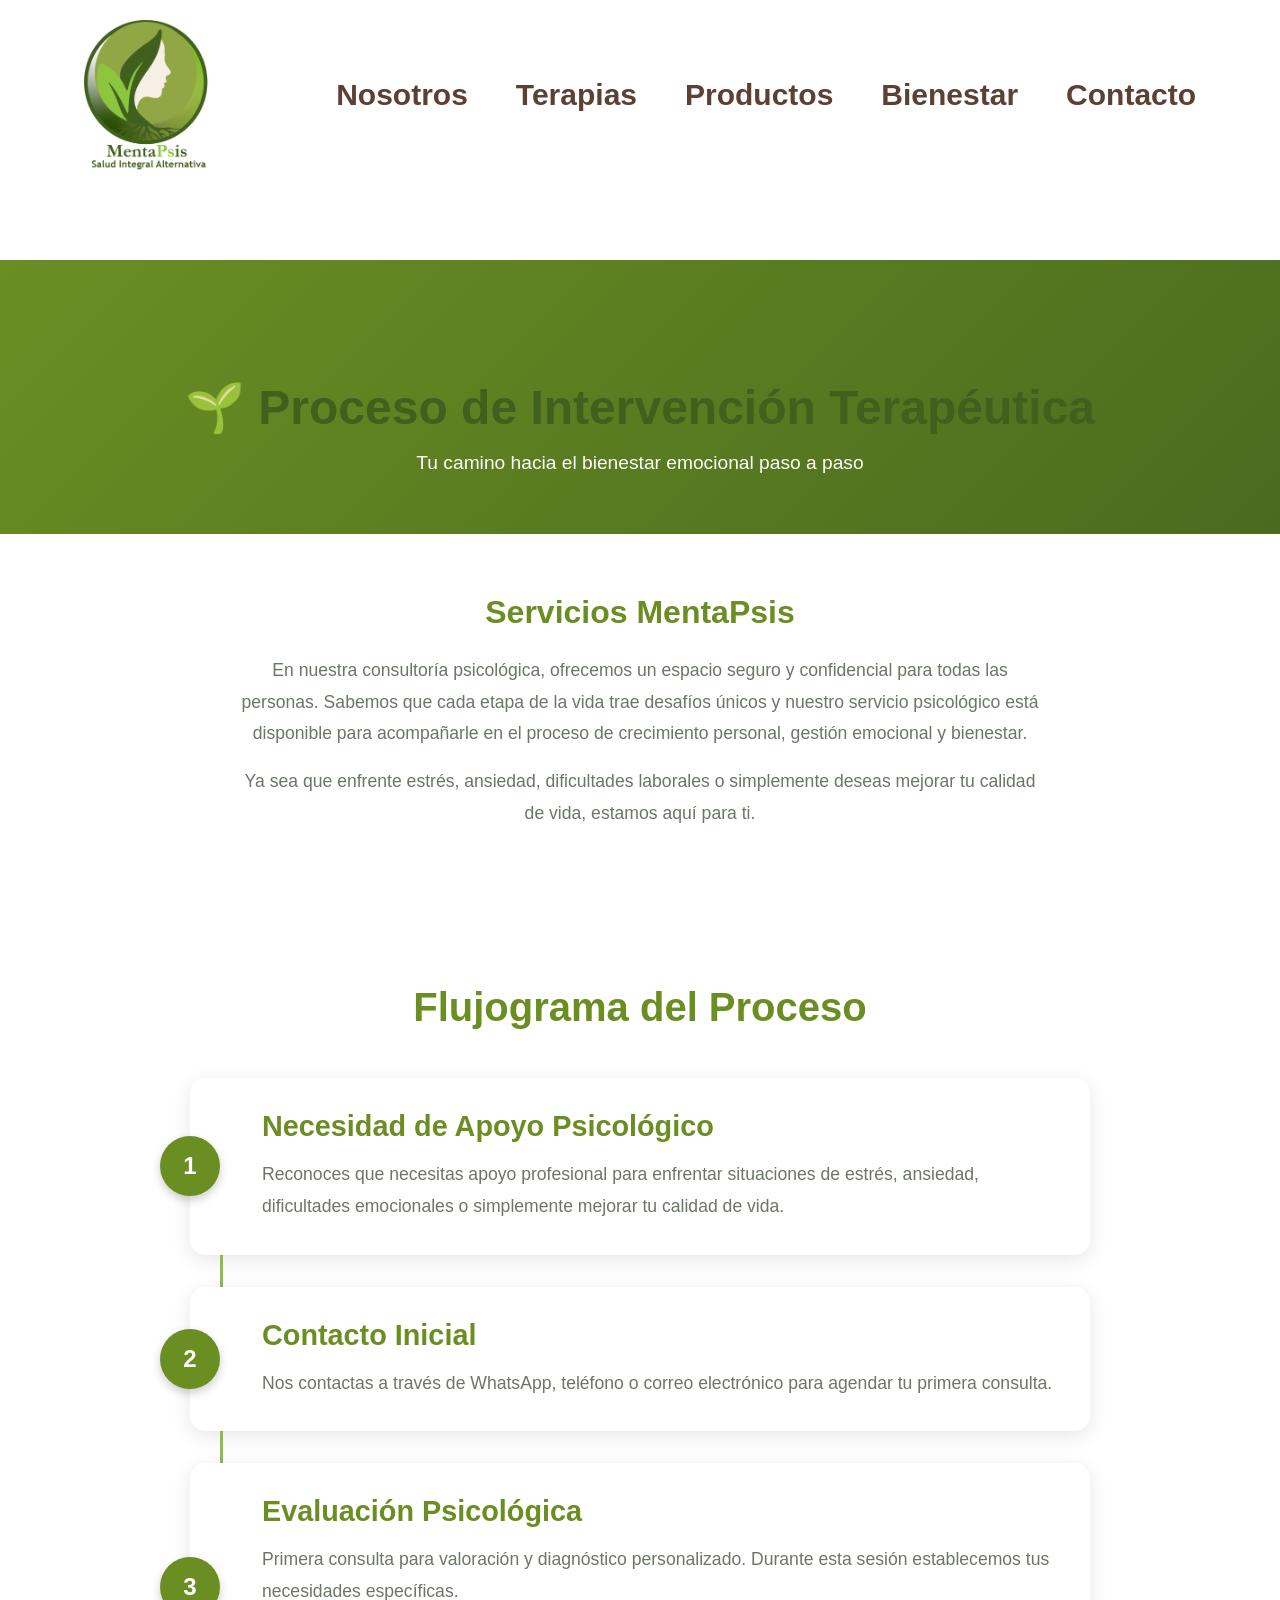
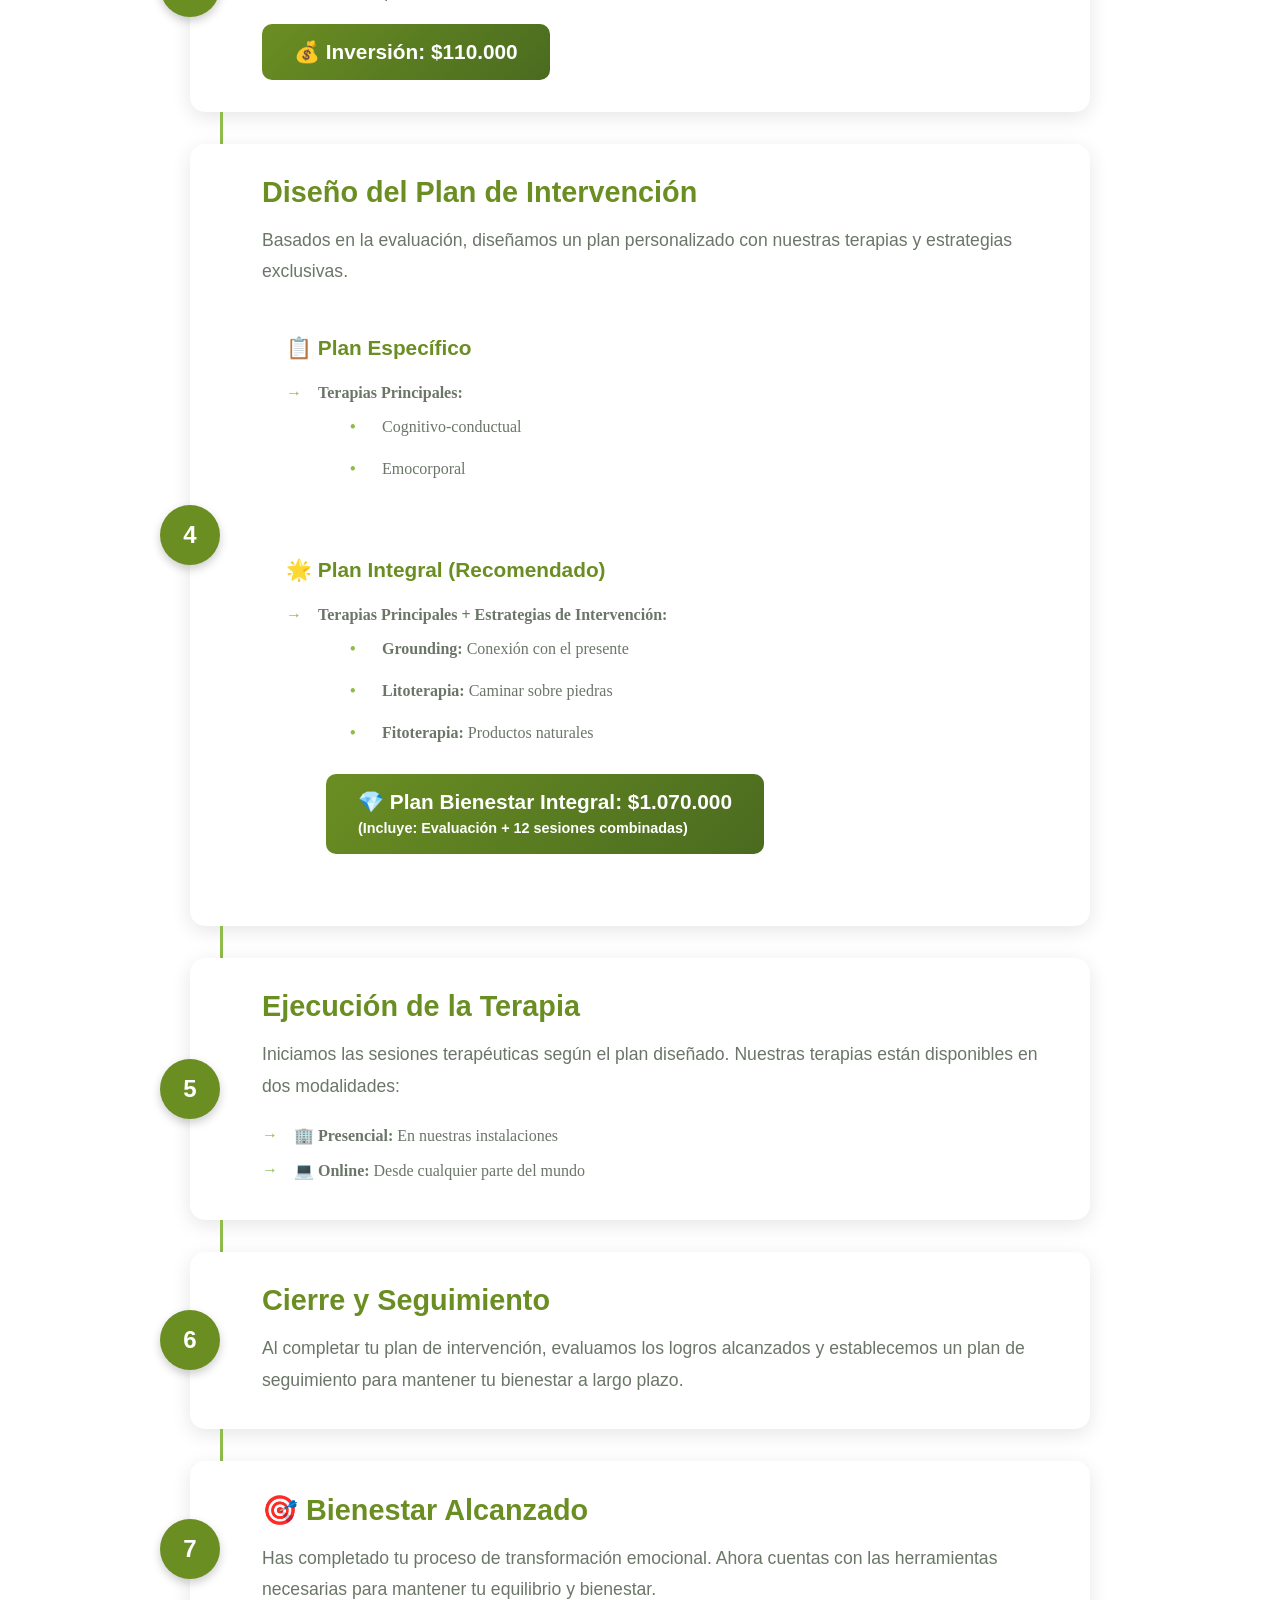
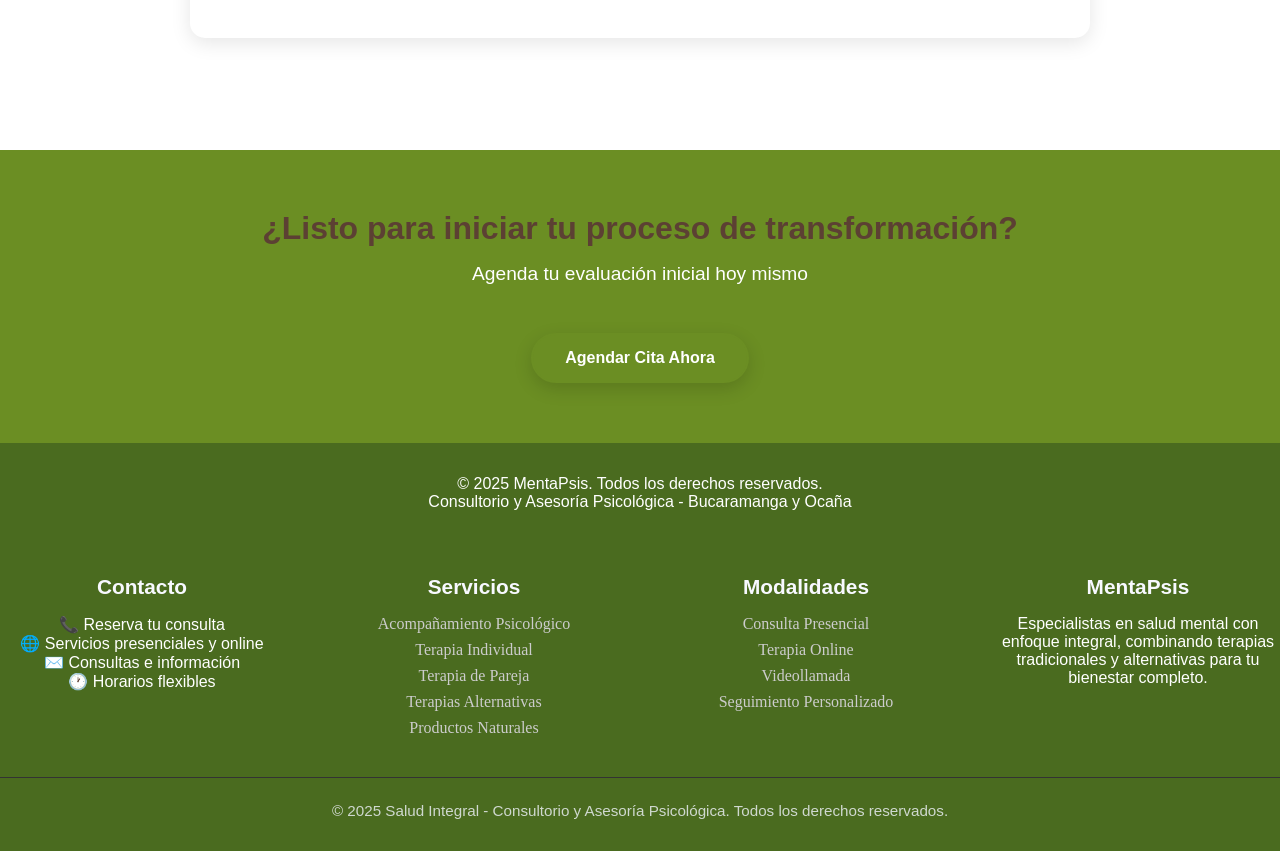
<file: servicios.html>
<!DOCTYPE html>
<html lang="es">
<head>
    <meta charset="UTF-8">
    <link rel="stylesheet" href="style.css" type="text/css" href="css/formatos.css">
    <title>Servicios</title>
    
    

    <!-- link de Bootstrap Inicio -->
     

</head>
<body>
 
<header>




<div class="logo"> <img src="/img/Logo MentaPsis.png"><div class="infoheader">
<ul class="nav-links">
            <li><a href="#quienes-somos">Nosotros</a></li>
            <li><a href="terapias.html">Terapias</a></li>            
            <li><a href="productos.html">Productos</a></li>
            <li><a href="#contacto">Bienestar</a></li>
            <li><a href="#contacto">Contacto</a></li>
            
        </ul>   
</div></div>




</header>

          












<style>
        * 
    </style>
</head>
<body>
    

    <!-- Hero -->
    <section class="hero">
        <div class="container">
            <h2>🌱 Proceso de Intervención Terapéutica</h2>
            <p>Tu camino hacia el bienestar emocional paso a paso</p>
        </div>
    </section>

    <!-- Intro -->
    <section class="intro">
        <div class="intro-content">
            <h3>Servicios MentaPsis</h3>
            <p>En nuestra consultoría psicológica, ofrecemos un espacio seguro y confidencial para todas las personas. Sabemos que cada etapa de la vida trae desafíos únicos y nuestro servicio psicológico está disponible para acompañarle en el proceso de crecimiento personal, gestión emocional y bienestar.</p>
            <p>Ya sea que enfrente estrés, ansiedad, dificultades laborales o simplemente deseas mejorar tu calidad de vida, estamos aquí para ti.</p>
        </div>
    </section>

    <!-- Flujograma -->
    <section class="flujograma">
        <div class="container">
            <h2 class="flujograma-title">Flujograma del Proceso</h2>
            
            <div class="flow-container">
                <!-- Paso 1 -->
                <div class="flow-step">
                    <div class="step-number">1</div>
                    <h3 class="step-title">Necesidad de Apoyo Psicológico</h3>
                    <p class="step-description">
                        Reconoces que necesitas apoyo profesional para enfrentar situaciones de estrés, ansiedad, dificultades emocionales o simplemente mejorar tu calidad de vida.
                    </p>
                </div>

                <!-- Paso 2 -->
                <div class="flow-step">
                    <div class="step-number">2</div>
                    <h3 class="step-title">Contacto Inicial</h3>
                    <p class="step-description">
                        Nos contactas a través de WhatsApp, teléfono o correo electrónico para agendar tu primera consulta.
                    </p>
                </div>

                <!-- Paso 3 -->
                <div class="flow-step">
                    <div class="step-number">3</div>
                    <h3 class="step-title">Evaluación Psicológica</h3>
                    <p class="step-description">
                        Primera consulta para valoración y diagnóstico personalizado. Durante esta sesión establecemos tus necesidades específicas.
                    </p>
                    <div class="precio-box">💰 Inversión: $110.000</div>
                </div>

                <!-- Paso 4 -->
                <div class="flow-step">
                    <div class="step-number">4</div>
                    <h3 class="step-title">Diseño del Plan de Intervención</h3>
                    <p class="step-description">
                        Basados en la evaluación, diseñamos un plan personalizado con nuestras terapias y estrategias exclusivas.
                    </p>
                    
                    <div class="step-options">
                        <!-- Plan Específico -->
                        <div class="option-group">
                            <div class="option-title">📋 Plan Específico</div>
                            <ul class="option-list">
                                <li>
                                    <strong>Terapias Principales:</strong>
                                    <ul class="option-list">
                                        <li class="sub-option">Cognitivo-conductual</li>
                                        <li class="sub-option">Emocorporal</li>
                                    </ul>
                                </li>
                            </ul>
                        </div>

                        <!-- Plan Integral -->
                        <div class="option-group">
                            <div class="option-title">🌟 Plan Integral (Recomendado)</div>
                            <ul class="option-list">
                                <li>
                                    <strong>Terapias Principales + Estrategias de Intervención:</strong>
                                    <ul class="option-list">
                                        <li class="sub-option"><strong>Grounding:</strong> Conexión con el presente</li>
                                        <li class="sub-option"><strong>Litoterapia:</strong> Caminar sobre piedras</li>
                                        <li class="sub-option"><strong>Fitoterapia:</strong> Productos naturales</li>
                                    </ul>
                                </li>
                            </ul>
                            <div class="precio-box">
                                💎 Plan Bienestar Integral: $1.070.000
                                <br><small style="font-size: 0.9rem;">(Incluye: Evaluación + 12 sesiones combinadas)</small>
                            </div>
                        </div>
                    </div>
                </div>

                <!-- Paso 5 -->
                <div class="flow-step">
                    <div class="step-number">5</div>
                    <h3 class="step-title">Ejecución de la Terapia</h3>
                    <p class="step-description">
                        Iniciamos las sesiones terapéuticas según el plan diseñado. Nuestras terapias están disponibles en dos modalidades:
                    </p>
                    <ul class="option-list" style="margin-left: 40px; margin-top: 1rem;">
                        <li>🏢 <strong>Presencial:</strong> En nuestras instalaciones</li>
                        <li>💻 <strong>Online:</strong> Desde cualquier parte del mundo</li>
                    </ul>
                </div>

                <!-- Paso 6 -->
                <div class="flow-step">
                    <div class="step-number">6</div>
                    <h3 class="step-title">Cierre y Seguimiento</h3>
                    <p class="step-description">
                        Al completar tu plan de intervención, evaluamos los logros alcanzados y establecemos un plan de seguimiento para mantener tu bienestar a largo plazo.
                    </p>
                </div>

                <!-- Paso 7 -->
                <div class="flow-step">
                    <div class="step-number">7</div>
                    <h3 class="step-title">🎯 Bienestar Alcanzado</h3>
                    <p class="step-description">
                        Has completado tu proceso de transformación emocional. Ahora cuentas con las herramientas necesarias para mantener tu equilibrio y bienestar.
                    </p>
                </div>
            </div>
        </div>
    </section>

    <!-- CTA -->
    <section class="cta-section">
        <div class="container">
            <h3>¿Listo para iniciar tu proceso de transformación?</h3>
            <p style="font-size: 1.2rem; margin-bottom: 2rem;">
                Agenda tu evaluación inicial hoy mismo
            </p>
            <a href="#contacto" class="cta-button">Agendar Cita Ahora</a>
        </div>
    </section>

    <!-- Footer -->
    <footer>
        <div class="container">
            <p>&copy; 2025 MentaPsis. Todos los derechos reservados.</p>
            <p>Consultorio y Asesoría Psicológica - Bucaramanga y Ocaña</p>
        </div>
    </footer>

    <script>
        // Smooth scroll
        document.querySelectorAll('a[href^="#"]').forEach(anchor => {
            anchor.addEventListener('click', function (e) {
                e.preventDefault();
                const target = document.querySelector(this.getAttribute('href'));
                if (target) {
                    target.scrollIntoView({
                        behavior: 'smooth',
                        block: 'start'
                    });
                }
            });
        });

        // Animación al scroll
        const observerOptions = {
            threshold: 0.1,
            rootMargin: '0px 0px -100px 0px'
        };

        const observer = new IntersectionObserver((entries) => {
            entries.forEach(entry => {
                if (entry.isIntersecting) {
                    entry.target.style.opacity = '1';
                    entry.target.style.transform = 'translateY(0)';
                }
            });
        }, observerOptions);

        document.querySelectorAll('.flow-step').forEach(el => {
            el.style.opacity = '0';
            el.style.transform = 'translateY(30px)';
            el.style.transition = 'all 0.6s ease';
            observer.observe(el);
        });
    </script>








<!-- Footer -->      
     <footer id="contacto">
        <div class="container">
            <div class="footer-content">
                <div class="footer-section">
                    <h3>Contacto</h3>
                    <p>📞 Reserva tu consulta</p>
                    <p>🌐 Servicios presenciales y online</p>
                    <p>✉️ Consultas e información</p>
                    <p>🕐 Horarios flexibles</p>
                </div>
                
                <div class="footer-section">
                    <h3>Servicios</h3>
                    <ul>
                        <li>Acompañamiento Psicológico</li>
                        <li>Terapia Individual</li>
                        <li>Terapia de Pareja</li>
                        <li>Terapias Alternativas</li>
                        <li>Productos Naturales</li>
                    </ul>
                </div>
                
                <div class="footer-section">
                    <h3>Modalidades</h3>
                    <ul>
                        <li>Consulta Presencial</li>
                        <li>Terapia Online</li>
                        <li>Videollamada</li>
                        <li>Seguimiento Personalizado</li>
                    </ul>
                </div>
                
                <div class="footer-section">
                    <h3>MentaPsis</h3>
                    <p>Especialistas en salud mental con enfoque integral, combinando terapias tradicionales y alternativas para tu bienestar completo.</p>
                </div>
            </div>
            
                <div class="footer-bottom">
                <p>&copy; 2025 Salud Integral - Consultorio y Asesoría Psicológica. Todos los derechos reservados.</p>
                </div>
        </div>
    </footer>



</div>





        
        </div>

        
      
        </div>
        
    </section>
 

            <div class="boton-reserva">
            </div>


    

    


    
    <script>
        // Smooth scroll for navigation links (Desplazamiento suave para enlaces de navegación)
        document.querySelectorAll('a[href^="#"]').forEach(anchor => {
            anchor.addEventListener('click', function (e) {
                e.preventDefault();
                const target = document.querySelector(this.getAttribute('href'));
                if (target) {
                    target.scrollIntoView({
                        behavior: 'smooth',
                        block: 'start'
                    });
                }
            });
        });

        // Add scroll effect to cards (Añadir efecto de desplazamiento a las tarjetas)
        const observerOptions = {
            threshold: 0.1,
            rootMargin: '0px 0px -50px 0px'
        };

        const observer = new IntersectionObserver((entries) => {
            entries.forEach(entry => {
                if (entry.isIntersecting) {
                    entry.target.style.opacity = '1';
                    entry.target.style.transform = 'translateY(0)';
                }
            });
        }, observerOptions);

        document.querySelectorAll('.card, .therapy-card, .product-card').forEach(card => {
            card.style.opacity = '0';
            card.style.transform = 'translateY(20px)';
            card.style.transition = 'opacity 0.6s ease, transform 0.6s ease';
            observer.observe(card);
        });
    </script>

    <!-- Link de Bootstrap Cierre -->
    <script src="https://cdn.jsdelivr.net/npm/bootstrap@5.3.7/dist/js/bootstrap.bundle.min.js" integrity="sha384-ndDqU0Gzau9qJ1lfW4pNLlhNTkCfHzAVBReH9diLvGRem5+R9g2FzA8ZGN954O5Q" crossorigin="anonymous"></script>

</body>
</html>
</file>
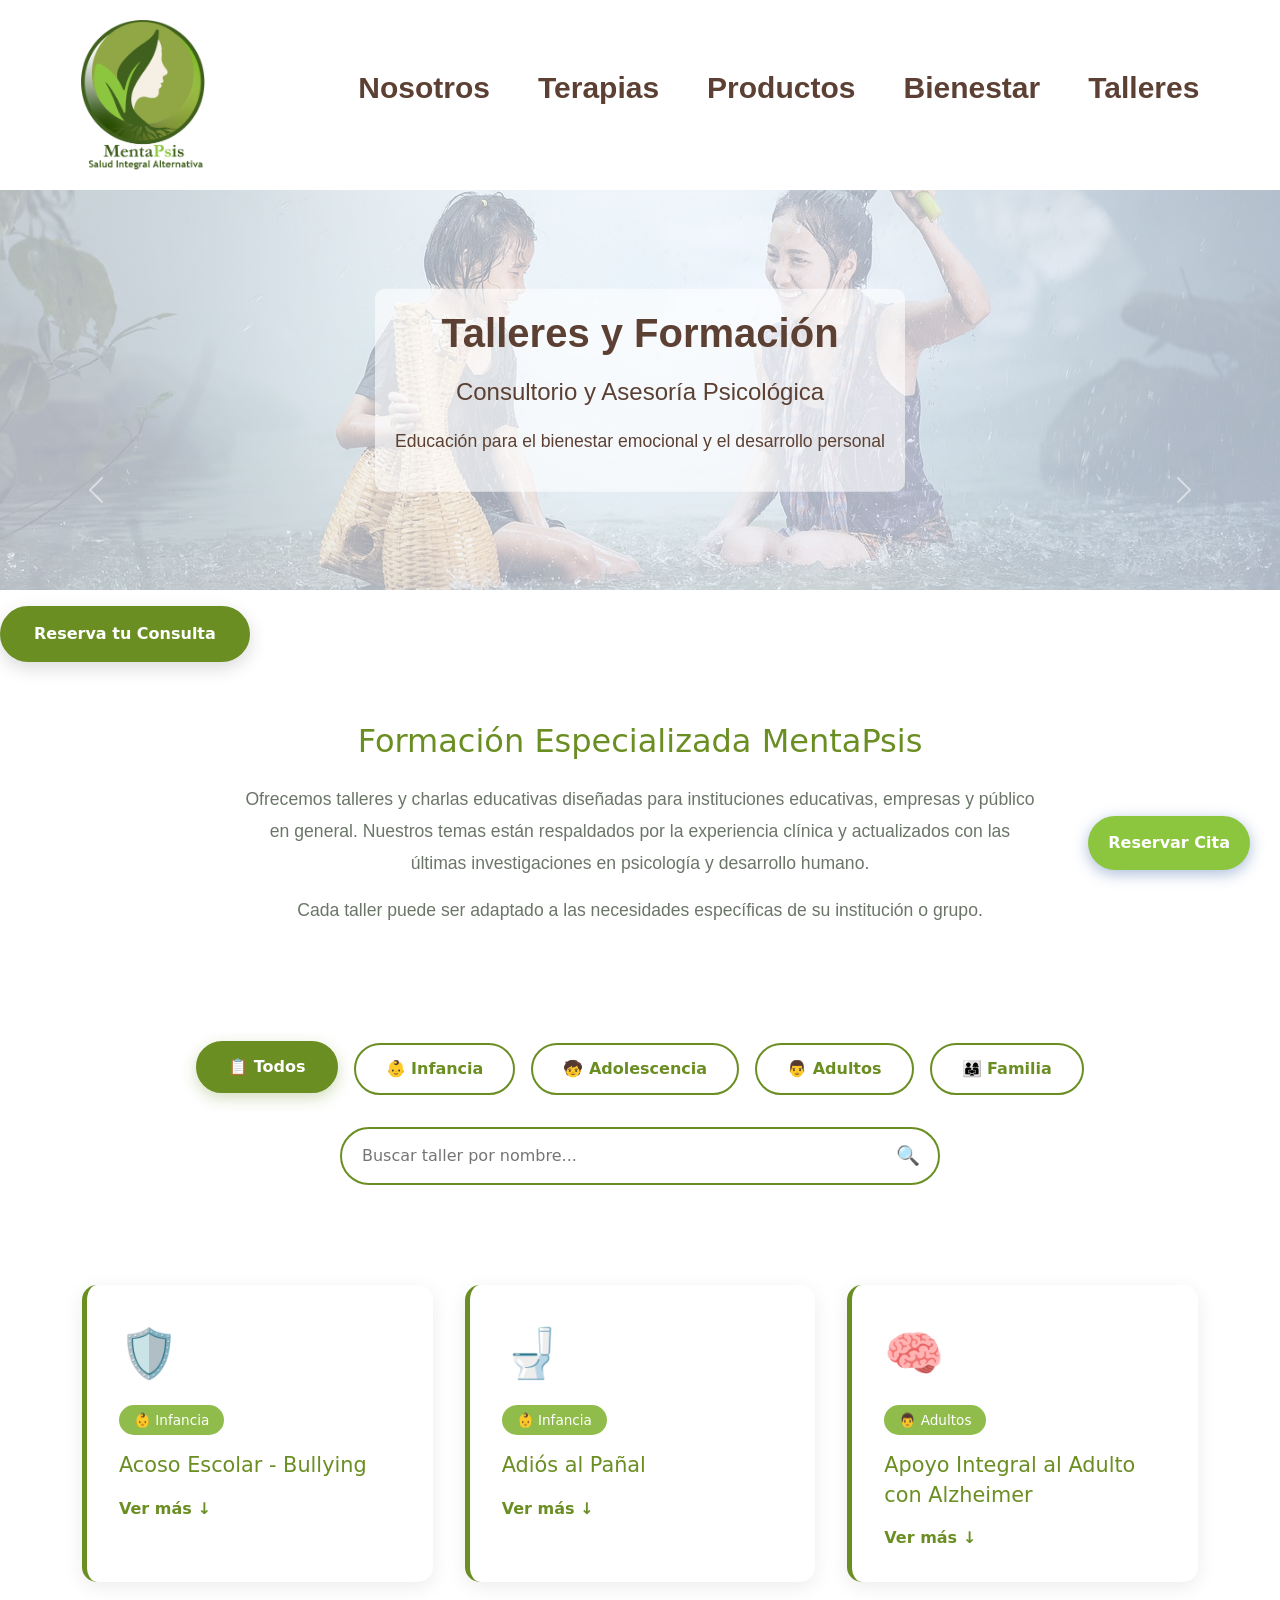
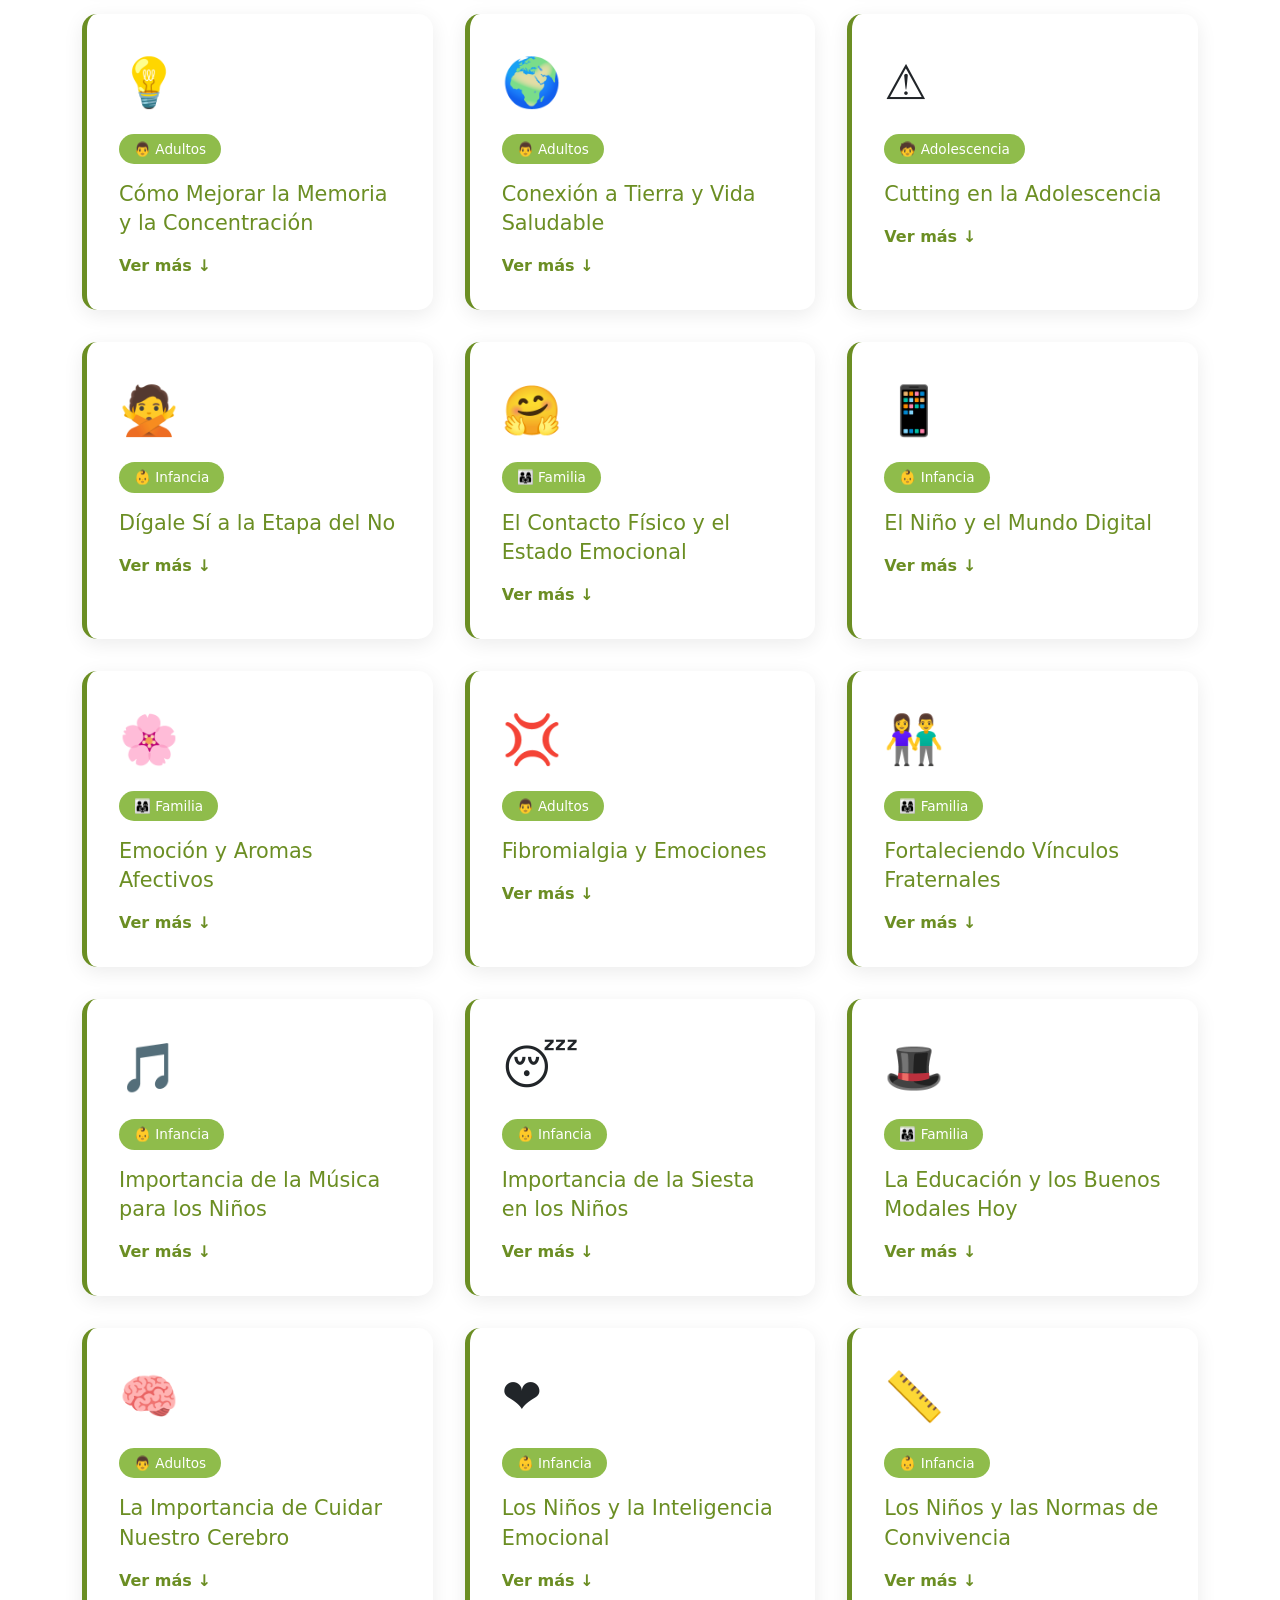
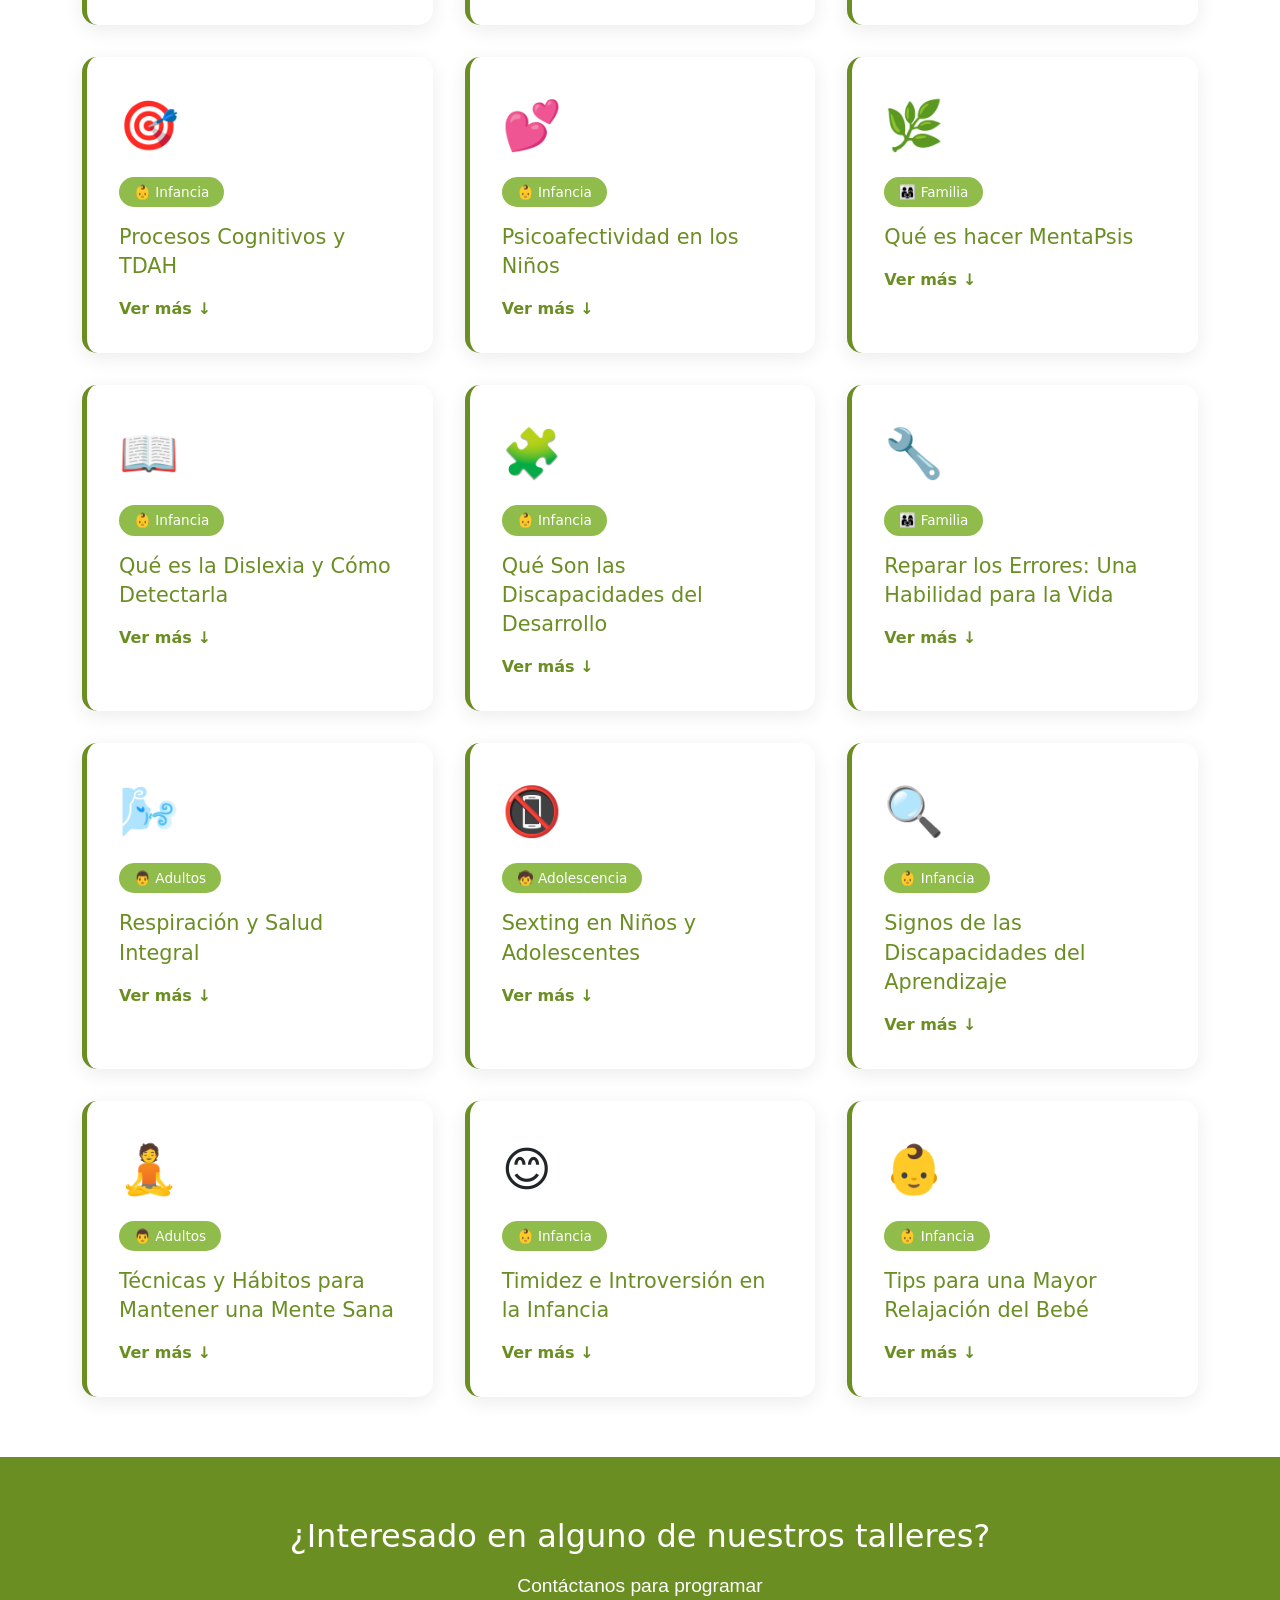
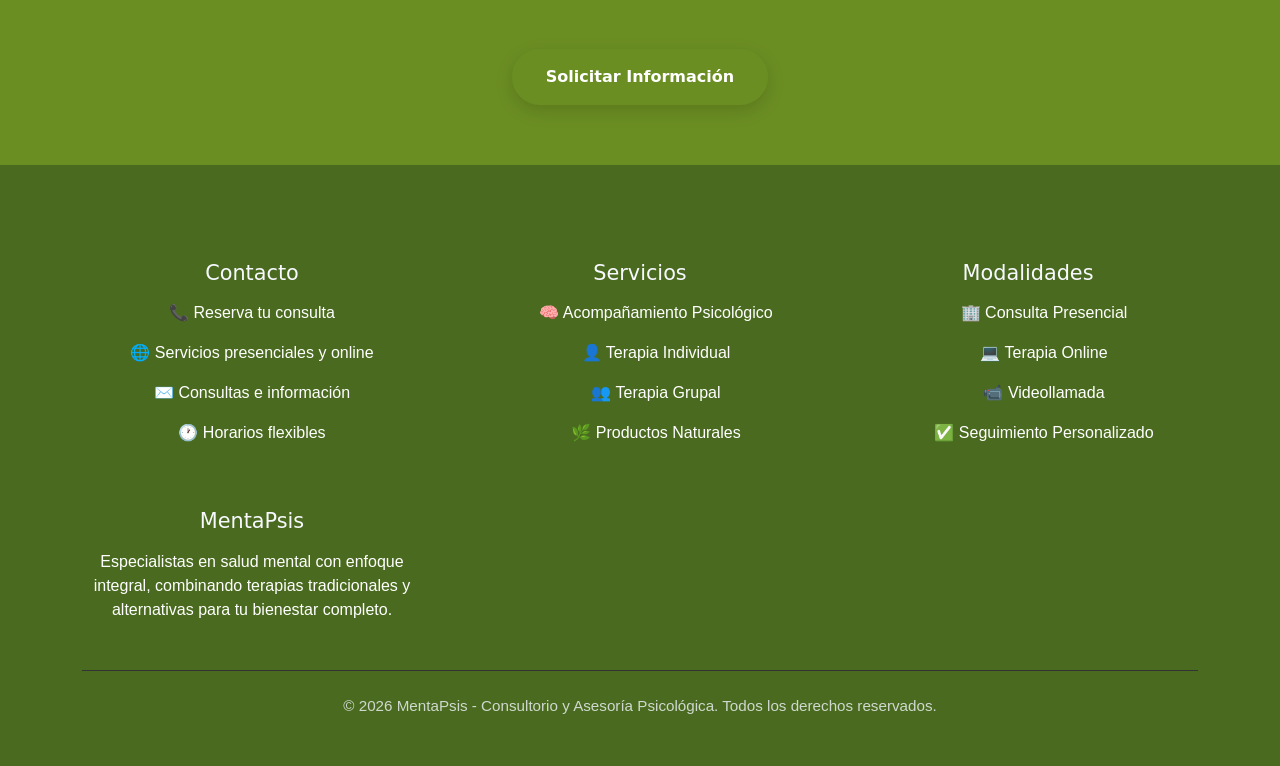
<file: talleres.html>
<!DOCTYPE html>
<html lang="es">
<head>
    <meta charset="UTF-8">
    <link rel="stylesheet" href="style.css" type="text/css" href="css/formatos.css">
    <title>Talleres</title>
    
    <!-- link de Bootstrap Inicio -->
    <link href="https://cdn.jsdelivr.net/npm/bootstrap@5.3.7/dist/css/bootstrap.min.css" rel="stylesheet" integrity="sha384-LN+7fdVzj6u52u30Kp6M/trliBMCMKTyK833zpbD+pXdCLuTusPj697FH4R/5mcr" crossorigin="anonymous">

    <!-- link de Bootstrap Inicio -->
     

</head>
<body>
 
<header>
<div class="logo"> <img src="./img/Logo MentaPsis.png"><div class="infoheader">
<ul class="nav-links">
            <li><a href="index.html">Nosotros</a></li>
            <li><a href="terapias.html">Terapias</a></li>            
            <li><a href="productos.html">Productos</a></li>
            <li><a href="bienestar.html">Bienestar</a></li>
            <li><a href="talleres.html">Talleres</a></li>
            
        </ul>   
</div></div>
</header>



<!-- carrusel -->
<div class="carrusel">
  <!-- Carrusel -->
  <div id="carouselExampleFade" class="carousel slide carousel-fade" data-bs-ride="carousel">
    
    <!-- Carrusel interno -->
    <div class="carousel-inner">
      <div class="carousel-item active">
        <img src="./img/resilenciaslider.jpg" class="d-block w-100 carousel-img">
      </div>
      <div class="carousel-item">
    <img src="./img/familiaslider.jpg" class="d-block w-100 carousel-img" alt="1">
    </div>
    <div class="carousel-item">
     <img src="./img/tranquilidadslider.jpg" class="d-block w-100 carousel-img" alt="1">
    </div>
    </div>

    <!-- Controles -->
    <button class="carousel-control-prev" type="button" data-bs-target="#carouselExampleFade" data-bs-slide="prev">
      <span class="carousel-control-prev-icon" aria-hidden="true"></span>
      <span class="visually-hidden">Previous</span>
    </button>
    <button class="carousel-control-next" type="button" data-bs-target="#carouselExampleFade" data-bs-slide="next">
      <span class="carousel-control-next-icon" aria-hidden="true"></span>
      <span class="visually-hidden">Next</span>
    </button>
  </div>

  <!-- Texto fijo fuera del carrusel -->
  <div class="texto-carrusel">
    <h1>Talleres y Formación</h1>
    <p class="subtitle">Consultorio y Asesoría Psicológica</p>
    <p>Educación para el bienestar emocional y el desarrollo personal</p>
  </div>
</div>





<a href="https://wa.me/573156276330?text=Hola%2C%20me%20interesa%20recibir%20informaci%C3%B3n%20sobre%20los%20servicios%20de%20MentaPsis%20y%20conocer%20c%C3%B3mo%20puedo%20iniciar%20un%20proceso.%20Gracias." class="cta-button">Reserva tu Consulta</a>

<a href="https://wa.me/573156276330?text=Hola%2C%20me%20interesa%20recibir%20informaci%C3%B3n%20sobre%20los%20servicios%20de%20MentaPsis%20y%20conocer%20c%C3%B3mo%20puedo%20iniciar%20un%20proceso.%20Gracias." class="contact-float">Reservar Cita</a>





<!-- Intro -->
    <section class="intro">
        <div class="container">
            <h3>Formación Especializada MentaPsis</h3>
            <p>Ofrecemos talleres y charlas educativas diseñadas para instituciones educativas, empresas y público en general. Nuestros temas están respaldados por la experiencia clínica y actualizados con las últimas investigaciones en psicología y desarrollo humano.</p>
            <p>Cada taller puede ser adaptado a las necesidades específicas de su institución o grupo.</p>
        </div>
    </section>

    <!-- Filters -->
    <section class="filter-section">
        <div class="container">
            <div class="filter-buttons">
                <button class="filter-btn active" data-filter="todos">📋 Todos</button>
                <button class="filter-btn" data-filter="infantil">👶 Infancia</button>
                <button class="filter-btn" data-filter="adolescente">🧒 Adolescencia</button>
                <button class="filter-btn" data-filter="adulto">👨 Adultos</button>
                <button class="filter-btn" data-filter="familia">👨‍👩‍👧 Familia</button>
            </div>
            <div class="search-box">
                <input type="text" id="searchInput" placeholder="Buscar taller por nombre...">
            </div>
        </div>
    </section>

    <!-- Talleres -->
    <section class="talleres">
        <div class="container">
            <div class="talleres-grid" id="talleresGrid">
                <!-- Los talleres se generarán con JavaScript -->
            </div>
        </div>
    </section>

    <!-- CTA -->
    <section class="cta-section">
        <div class="container">
            <h3>¿Interesado en alguno de nuestros talleres?</h3>
            <p style="font-size: 1.2rem; margin-bottom: 2rem;">
                Contáctanos para programar 
            </p>
            <a href="https://wa.me/573156276330?text=Hola%2C%20me%20interesa%20recibir%20informaci%C3%B3n%20sobre%20los%20servicios%20de%20MentaPsis%20y%20conocer%20c%C3%B3mo%20puedo%20iniciar%20un%20proceso.%20Gracias." class="cta-button">Solicitar Información</a>
        </div>
    </section>

    <!-- Footer -->
    <footer>
       
    </footer>

    <script>
        const talleres = [
            { titulo: "Acoso Escolar - Bullying", categoria: "infantil", icono: "🛡️", descripcion: "Identificación, prevención y manejo del acoso escolar en instituciones educativas." },
            { titulo: "Adiós al Pañal", categoria: "infantil", icono: "🚽", descripcion: "Estrategias efectivas para el proceso de control de esfínteres en los niños." },
            { titulo: "Apoyo Integral al Adulto con Alzheimer", categoria: "adulto", icono: "🧠", descripcion: "Herramientas para cuidadores y familiares de personas con Alzheimer." },
            { titulo: "Cómo Mejorar la Memoria y la Concentración", categoria: "adulto", icono: "💡", descripcion: "Técnicas científicas para potenciar la memoria y mantener la concentración." },
            { titulo: "Conexión a Tierra y Vida Saludable", categoria: "adulto", icono: "🌍", descripcion: "Beneficios del grounding y conexión con la naturaleza para la salud integral." },
            { titulo: "Cutting en la Adolescencia", categoria: "adolescente", icono: "⚠️", descripcion: "Comprensión y abordaje de las autolesiones en adolescentes." },
            { titulo: "Dígale Sí a la Etapa del No", categoria: "infantil", icono: "🙅", descripcion: "Manejo positivo de la etapa de oposición en la primera infancia." },
            { titulo: "El Contacto Físico y el Estado Emocional", categoria: "familia", icono: "🤗", descripcion: "Importancia del contacto físico en el desarrollo emocional." },
            { titulo: "El Niño y el Mundo Digital", categoria: "infantil", icono: "📱", descripcion: "Uso responsable de la tecnología y pantallas en la infancia." },
            { titulo: "Emoción y Aromas Afectivos", categoria: "familia", icono: "🌸", descripcion: "El poder de los aromas en la regulación emocional." },
            { titulo: "Fibromialgia y Emociones", categoria: "adulto", icono: "💢", descripcion: "Relación entre el dolor crónico y la salud emocional." },
            { titulo: "Fortaleciendo Vínculos Fraternales", categoria: "familia", icono: "👫", descripcion: "Estrategias para mejorar la relación entre hermanos." },
            { titulo: "Importancia de la Música para los Niños", categoria: "infantil", icono: "🎵", descripcion: "Beneficios de la música en el desarrollo infantil." },
            { titulo: "Importancia de la Siesta en los Niños", categoria: "infantil", icono: "😴", descripcion: "Impacto del descanso diurno en el desarrollo cognitivo." },
            { titulo: "La Educación y los Buenos Modales Hoy", categoria: "familia", icono: "🎩", descripcion: "Enseñanza de valores y cortesía en la era moderna." },
            { titulo: "La Importancia de Cuidar Nuestro Cerebro", categoria: "adulto", icono: "🧠", descripcion: "Hábitos para mantener la salud cerebral a lo largo de la vida." },
            { titulo: "Los Niños y la Inteligencia Emocional", categoria: "infantil", icono: "❤️", descripcion: "Desarrollo de habilidades emocionales desde temprana edad." },
            { titulo: "Los Niños y las Normas de Convivencia", categoria: "infantil", icono: "📏", descripcion: "Establecimiento de límites y reglas en el hogar." },
            { titulo: "Procesos Cognitivos y TDAH", categoria: "infantil", icono: "🎯", descripcion: "Comprensión y manejo del Trastorno por Déficit de Atención." },
            { titulo: "Psicoafectividad en los Niños", categoria: "infantil", icono: "💕", descripcion: "Desarrollo afectivo y emocional en la infancia." },
            { titulo: "Qué es hacer MentaPsis", categoria: "familia", icono: "🌿", descripcion: "Nuestra filosofía de trabajo y enfoque terapéutico integral." },
            { titulo: "Qué es la Dislexia y Cómo Detectarla", categoria: "infantil", icono: "📖", descripcion: "Identificación temprana y estrategias de apoyo para la dislexia." },
            { titulo: "Qué Son las Discapacidades del Desarrollo", categoria: "infantil", icono: "🧩", descripcion: "Comprensión de los diferentes trastornos del desarrollo." },
            { titulo: "Reparar los Errores: Una Habilidad para la Vida", categoria: "familia", icono: "🔧", descripcion: "Enseñar a los niños a asumir responsabilidad y enmendar errores." },
            { titulo: "Respiración y Salud Integral", categoria: "adulto", icono: "🌬️", descripcion: "Técnicas de respiración para el manejo del estrés." },
            { titulo: "Sexting en Niños y Adolescentes", categoria: "adolescente", icono: "📵", descripcion: "Riesgos y prevención del sexting en menores." },
            { titulo: "Signos de las Discapacidades del Aprendizaje", categoria: "infantil", icono: "🔍", descripcion: "Detección temprana de dificultades de aprendizaje." },
            { titulo: "Técnicas y Hábitos para Mantener una Mente Sana", categoria: "adulto", icono: "🧘", descripcion: "Estrategias prácticas para el bienestar mental diario." },
            { titulo: "Timidez e Introversión en la Infancia", categoria: "infantil", icono: "😊", descripcion: "Comprensión y apoyo a niños tímidos e introvertidos." },
            { titulo: "Tips para una Mayor Relajación del Bebé", categoria: "infantil", icono: "👶", descripcion: "Técnicas para calmar y relajar a los bebés." }
        ];

        function renderTalleres(talleresArray) {
            const grid = document.getElementById('talleresGrid');
            grid.innerHTML = '';
            
            talleresArray.forEach((taller, index) => {
                const card = document.createElement('div');
                card.className = 'taller-card';
                card.dataset.categoria = taller.categoria;
                card.innerHTML = `
                    <span class="taller-icon">${taller.icono}</span>
                    <span class="taller-categoria">${getCategoriaLabel(taller.categoria)}</span>
                    <h3 class="taller-title">${taller.titulo}</h3>
                    <p class="taller-descripcion">${taller.descripcion}</p>
                    <span class="ver-mas" onclick="toggleCard(this)">Ver más ↓</span>
                `;
                grid.appendChild(card);
            });
        }

        function getCategoriaLabel(categoria) {
            const labels = {
                'infantil': '👶 Infancia',
                'adolescente': '🧒 Adolescencia',
                'adulto': '👨 Adultos',
                'familia': '👨‍👩‍👧 Familia'
            };
            return labels[categoria] || categoria;
        }

        function toggleCard(element) {
            const card = element.closest('.taller-card');
            card.classList.toggle('expanded');
            element.textContent = card.classList.contains('expanded') ? 'Ver menos ↑' : 'Ver más ↓';
        }

        // Filter functionality
        document.querySelectorAll('.filter-btn').forEach(btn => {
            btn.addEventListener('click', function() {
                document.querySelectorAll('.filter-btn').forEach(b => b.classList.remove('active'));
                this.classList.add('active');
                
                const filter = this.dataset.filter;
                const cards = document.querySelectorAll('.taller-card');
                
                cards.forEach(card => {
                    if (filter === 'todos' || card.dataset.categoria === filter) {
                        card.classList.remove('hidden');
                    } else {
                        card.classList.add('hidden');
                    }
                });
            });
        });

        // Search functionality
        document.getElementById('searchInput').addEventListener('input', function(e) {
            const searchTerm = e.target.value.toLowerCase();
            const cards = document.querySelectorAll('.taller-card');
            
            cards.forEach(card => {
                const title = card.querySelector('.taller-title').textContent.toLowerCase();
                if (title.includes(searchTerm)) {
                    card.classList.remove('hidden');
                } else {
                    card.classList.add('hidden');
                }
            });
        });

        // Smooth scroll
        document.querySelectorAll('a[href^="#"]').forEach(anchor => {
            anchor.addEventListener('click', function (e) {
                e.preventDefault();
                const target = document.querySelector(this.getAttribute('href'));
                if (target) {
                    target.scrollIntoView({ behavior: 'smooth', block: 'start' });
                }
            });
        });

        // Initialize
        renderTalleres(talleres);
    </script>










<!-- Footer -->      
<footer id="contacto">
        <div class="container">
            <div class="footer-content">


                <div class="footer-section">
                    <h3>Contacto</h3>
                    <p>📞 Reserva tu consulta</p>
                    <p>🌐 Servicios presenciales y online</p>
                    <p>✉️ Consultas e información</p>
                    <p>🕐 Horarios flexibles</p>
                </div>
                
               
<div class="footer-section">
    <h3>Servicios</h3>
    <ul>
        <p>🧠 Acompañamiento Psicológico</p>
        <p>👤 Terapia Individual</p>
        <p>👥 Terapia Grupal</p>
        <p>🌿 Productos Naturales</p>
    </ul>
</div>

                
                
<div class="footer-section">
    <h3>Modalidades</h3>
    <ul>
        <p>🏢 Consulta Presencial</p>
        <p>💻 Terapia Online</p>
        <p>📹 Videollamada</p>
        <p>✅ Seguimiento Personalizado</p>
    </ul>
</div>

                
                <div class="footer-section">
                    <h3>MentaPsis</h3>
                    <p>Especialistas en salud mental con enfoque integral, combinando terapias tradicionales y alternativas para tu bienestar completo.</p>
                </div>
            </div>
            
            <div class="footer-bottom">
                <p>&copy; 2026 MentaPsis - Consultorio y Asesoría Psicológica. Todos los derechos reservados.</p>
            </div>
        </div>
    </footer>



</div>





    

    


    
    <script>
        // Smooth scroll for navigation links (Desplazamiento suave para enlaces de navegación)
        document.querySelectorAll('a[href^="#"]').forEach(anchor => {
            anchor.addEventListener('click', function (e) {
                e.preventDefault();
                const target = document.querySelector(this.getAttribute('href'));
                if (target) {
                    target.scrollIntoView({
                        behavior: 'smooth',
                        block: 'start'
                    });
                }
            });
        });

        // Add scroll effect to cards (Añadir efecto de desplazamiento a las tarjetas)
        const observerOptions = {
            threshold: 0.1,
            rootMargin: '0px 0px -50px 0px'
        };

        const observer = new IntersectionObserver((entries) => {
            entries.forEach(entry => {
                if (entry.isIntersecting) {
                    entry.target.style.opacity = '1';
                    entry.target.style.transform = 'translateY(0)';
                }
            });
        }, observerOptions);

        document.querySelectorAll('.card, .therapy-card, .product-card').forEach(card => {
            card.style.opacity = '0';
            card.style.transform = 'translateY(20px)';
            card.style.transition = 'opacity 0.6s ease, transform 0.6s ease';
            observer.observe(card);
        });
    </script>

    <!-- Link de Bootstrap Cierre -->
    <script src="https://cdn.jsdelivr.net/npm/bootstrap@5.3.7/dist/js/bootstrap.bundle.min.js" integrity="sha384-ndDqU0Gzau9qJ1lfW4pNLlhNTkCfHzAVBReH9diLvGRem5+R9g2FzA8ZGN954O5Q" crossorigin="anonymous"></script>

</body>
</html>
</file>
